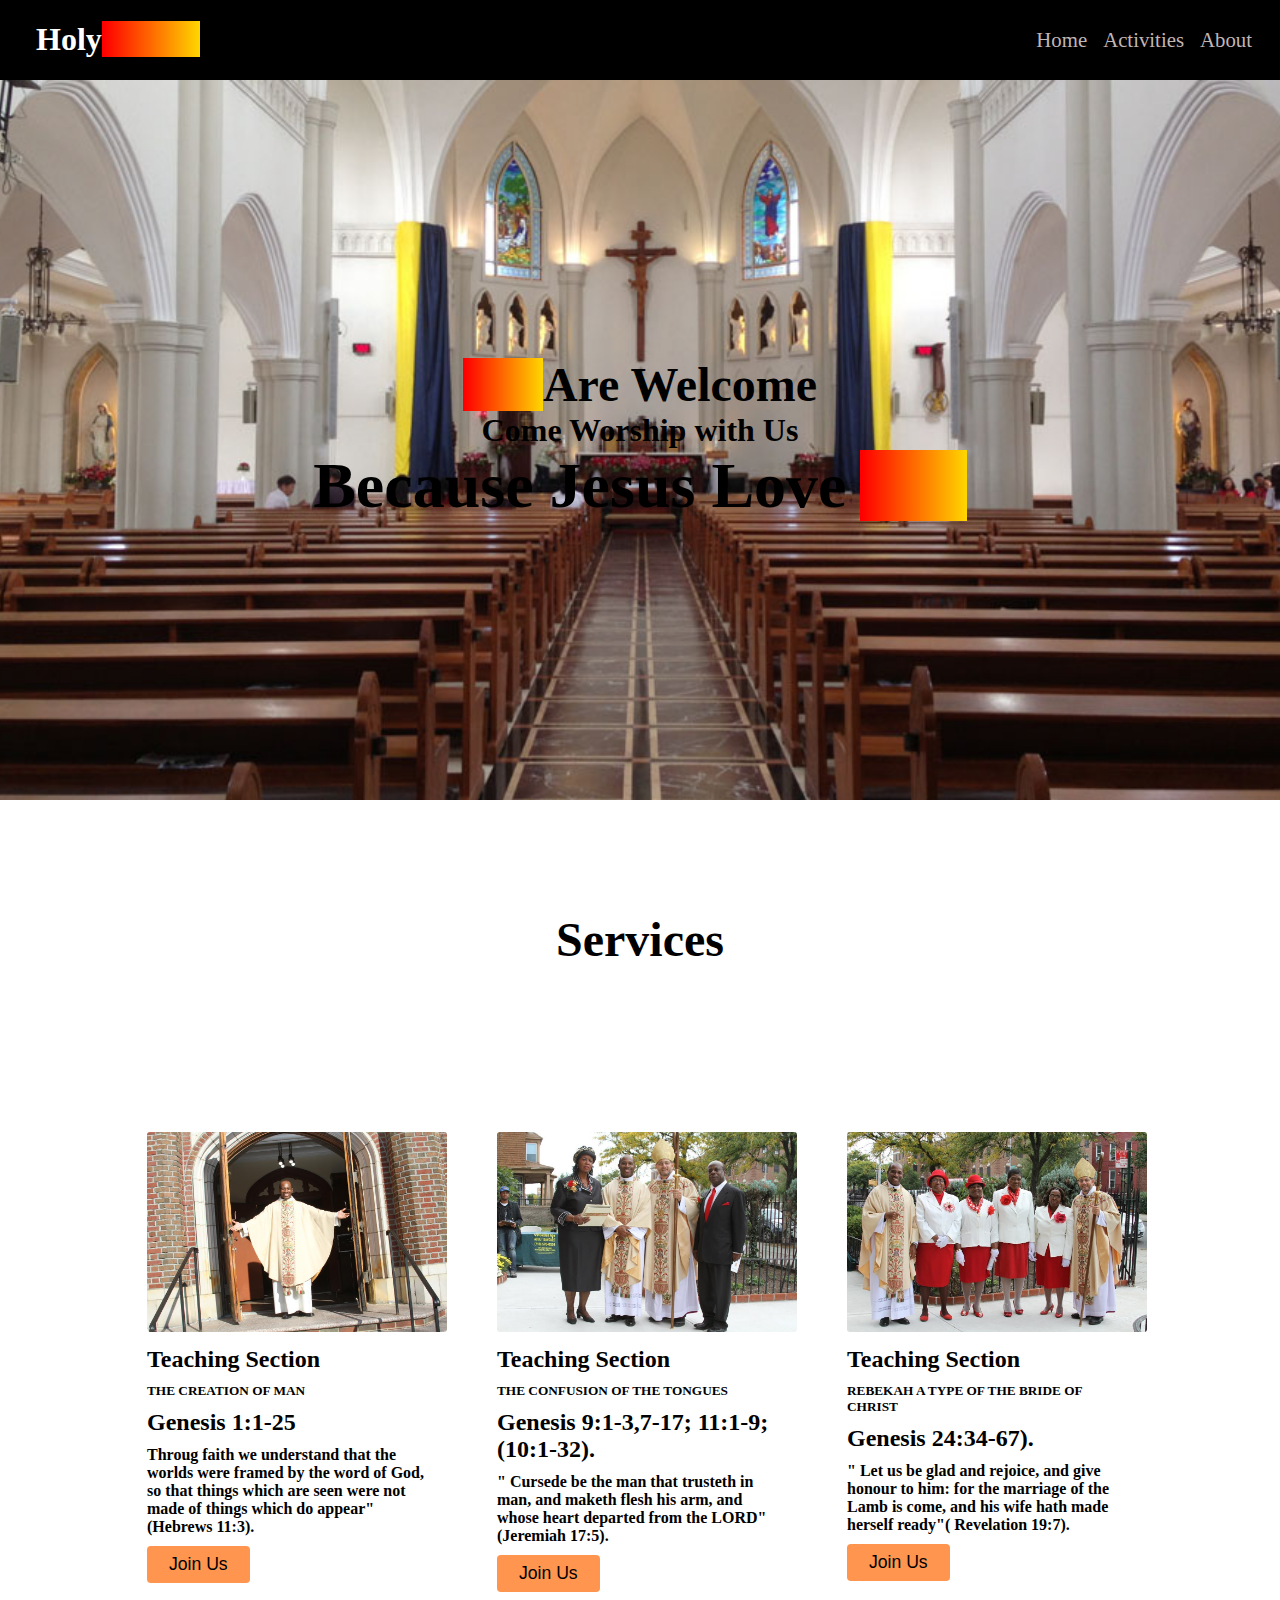
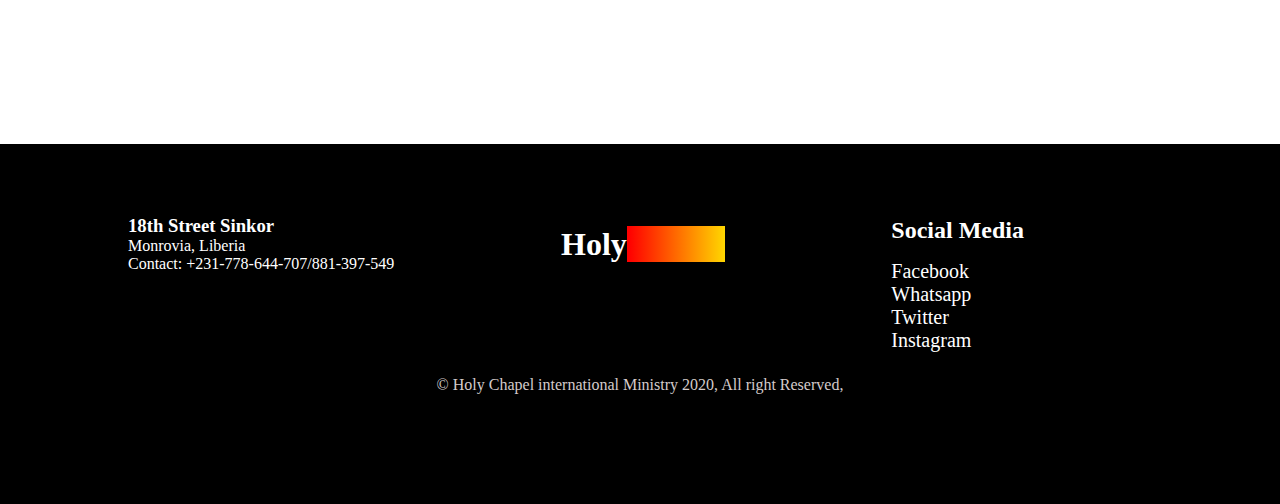
<file: index.html>
<!DOCTYPE html>
<html lang="en">
<head>
    <meta charset="UTF-8">
    <meta http-equiv="X-UA-Compatible" content="IE=edge">
    <meta name="viewport" content="width=device-width, initial-scale=1.0">
    <title>Holy Chapel</title>
    <link rel="stylesheet" href="style.css">

</head>
<body>

<!-- head markup -->

    <header>
      <div class="header__container">
        <div class="logo">Holy<span>Chapel</span></div>
        <ul class="nav">
            <li><a href="#">Home</a></li>
            <li><a href="activities.html">Activities</a></li>
            <li><a href="about.html">About</a></li>
        </ul>
      </div>
    </header>



    <section class="main">
        <div class="main__container">
            <h1><span class="you">You</span>Are Welcome</h1>
            <h2>Come Worship with Us</h2>
            <h3>Because Jesus Love <span class="you">You</span></h3>
        </div>
    </section>

    <!-- services section -->

    <div class="section">
        <h1 class="service__title">Services</h1>
        <div class="service__container">
        <div class="service__card-container">
            <div class="service__card">
                <img src="bishor1.jpg" alt="">
                <h3>Teaching Section</h3>
                <h5>THE CREATION OF MAN</h5>

                <h3> Genesis 1:1-25</h3>
                <h4>Throug faith we understand that the worlds were framed by the word of God, so that things which are seen were not made of
                    things which do appear" (Hebrews 11:3). </h4>
            

                <button class="join">Join Us</button>
            </div>
            <div class="service__card">
                <img src="hc2.jpg" alt="">
                <h3>Teaching Section</h3>
                <h5>THE CONFUSION OF THE TONGUES</h5>
                <h3> Genesis 9:1-3,7-17; 11:1-9;(10:1-32). </h3>
                <h4>" Cursede be the man that trusteth in man, and maketh flesh his arm, and whose heart departed from the LORD" (Jeremiah 17:5). </h4>
                
                <button class="join">Join Us</button>
            </div>
            <div class="service__card">
                <img src="hcm3.jpg" alt="">
                <h3>Teaching Section</h3>
                <h5>REBEKAH A TYPE OF THE BRIDE OF CHRIST</h5>
                <h3> Genesis 24:34-67). </h3>
                <h4>" Let us be glad and rejoice, and give honour to him: for the marriage of the Lamb is come, and his wife hath made herself ready"( Revelation 19:7). </h4>
                
                <button class="join">Join Us</button>
            </div>
        </div>
        </div>
    </div>
 <footer class="footer">
     <div class="footer__container">
         <div class="footer__card">
             <h3>18th Street Sinkor</h3>
             <p>Monrovia, Liberia</p>
             <p>Contact: +231-778-644-707/881-397-549</p>
         </div>

         <div> <div class="logo">Holy<span>Chapel</span></div></div>

         <div class="social__media">
             <h2>Social Media</h2>
             <a href="facebook.com">Facebook</a>
             <a href="https:web.Whatsapp">Whatsapp</a>
             <a href="#">Twitter</a>
             <a href="#">Instagram</a>
         </div>
     </div>

     <div class="copy__right">&copy Holy Chapel international Ministry 2020, All right Reserved,</div>
 </footer>

</body>
</html>
</file>
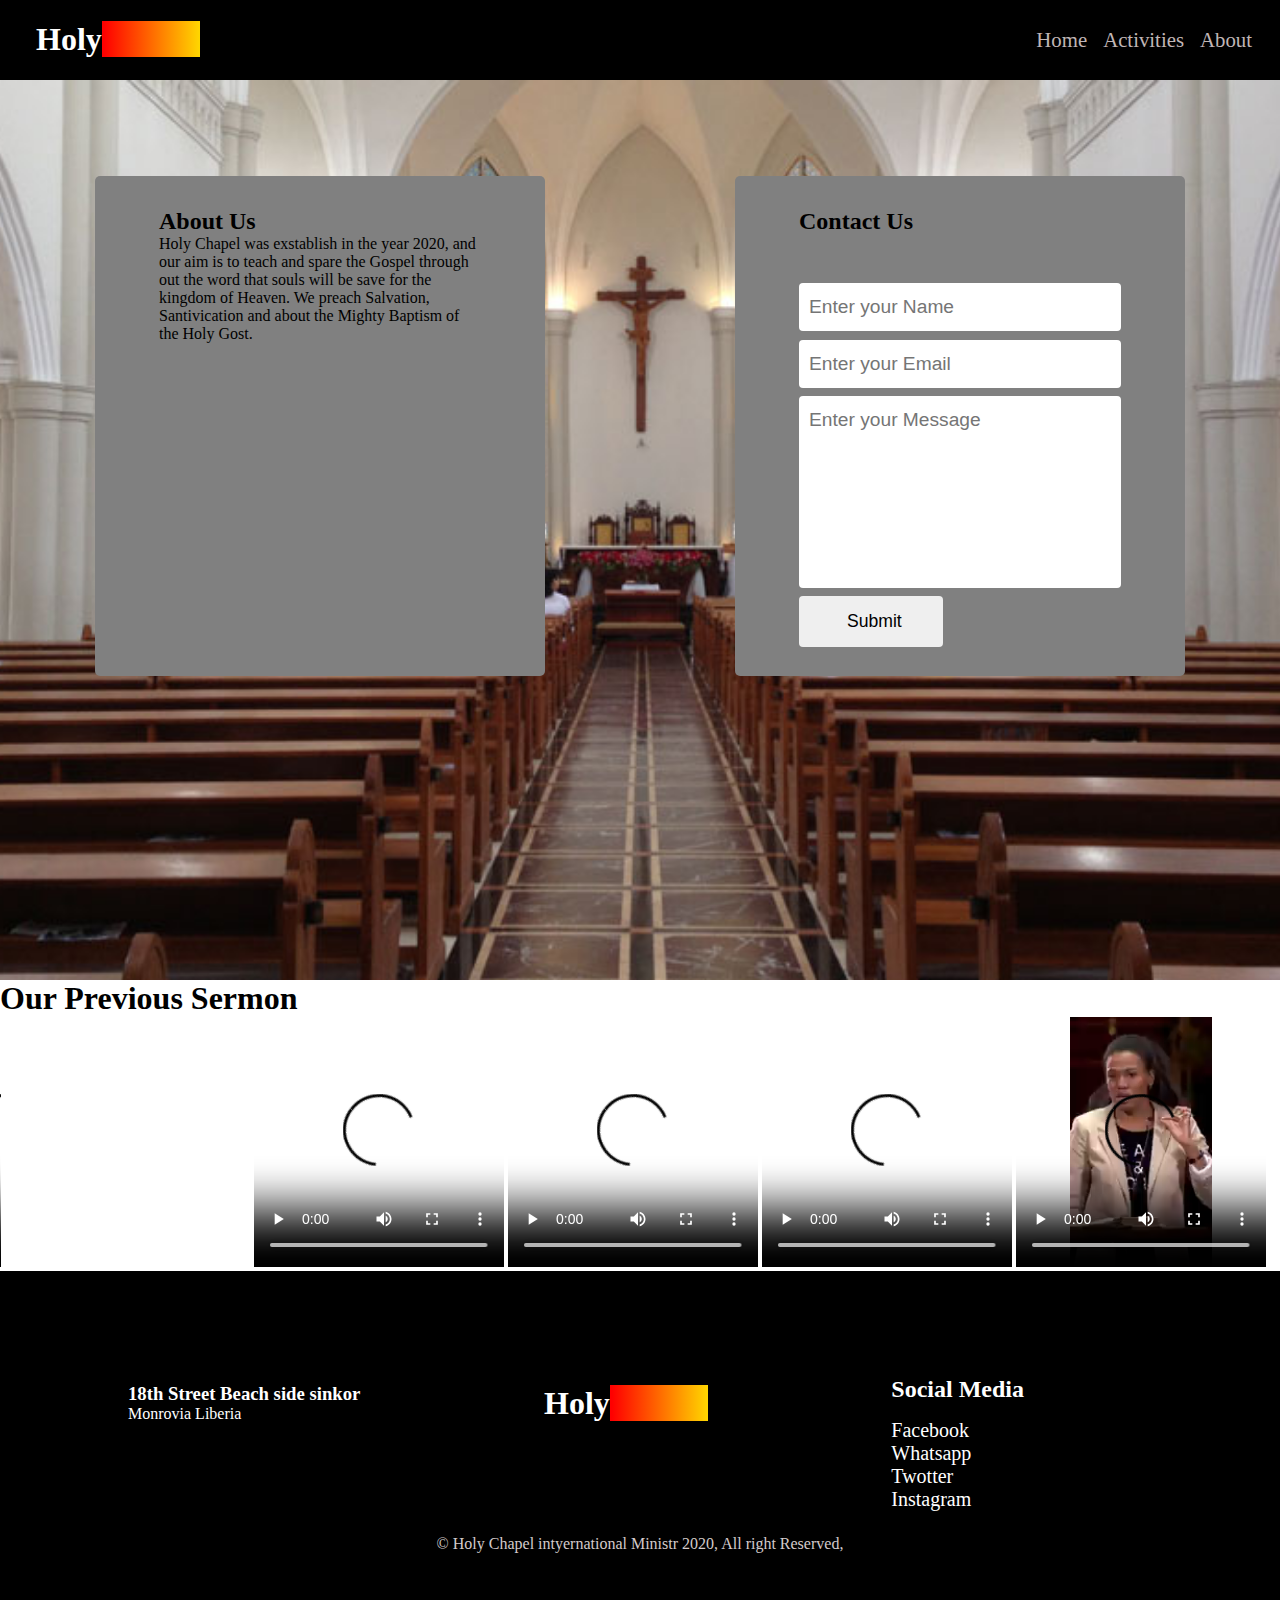
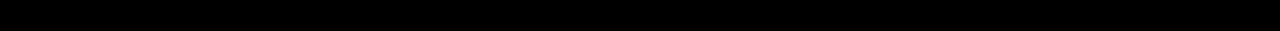
<file: about.html>
<!DOCTYPE html>
<html lang="en">
<head>
    <meta charset="UTF-8">
    <meta http-equiv="X-UA-Compatible" content="IE=edge">
    <meta name="viewport" content="width=device-width, initial-scale=1.0">
    <title>Holy Chapel</title>
    <style>
        *{
    margin: 0;
    padding: 0;
    box-sizing: border-box;
}

/* header styling */

header{
    background: black;
    display: flex;
    width: 100%;
    justify-content: center;
    height: 80px;
    position: sticky;
    z-index: 99;
}

.header__container{
    margin: 5px 20px;
    display: flex;
    justify-content: space-between;
    width: 100%;

}

.logo span{
    -webkit-text-fill-color: transparent;
    -moz-text-fill-color: transparent;
    background-color: gold;
    background-image: linear-gradient(to right, red 0%, red 2%, gold 100%);
}

.logo{
    color: #fff;
    font-size: 2rem;
    font-weight: bold;
    padding: 1rem;
}

.nav{
    display: flex;
    align-items: center;
}

.nav li{
    padding: 0 8px;
    margin: 0 auto;
    list-style: none;
}

.nav li a{
    text-decoration: none;
    color: rgb(192, 182, 182);
    font-size: 1.3rem;
}

/* main styling */

.main{
    display: grid;
    grid-template-columns: 1fr;
    justify-content: center;
    align-items: center;
    width: 100%;
    height: 80vh;
    background: rgb(201, 190, 190);
    background-image: url(header.jpg);
    background-size: cover;
    background-repeat: no-repeat;
    background-position: center;

}

.you{
    
    -webkit-text-fill-color: transparent;
    -moz-text-fill-color: transparent;
    background-color: gold;
    background-image: linear-gradient(to right, red 0%, red 2%, gold 100%);
}


.main__container{
    margin: 4rem auto;
    text-align: center;
}

.main__container h1{
    font-size: 3rem;
    font-weight: bold;
}

.main__container h2{
    font-size: 2rem;
}

.main__container h3{
    font-size: 4rem;
}

/* services styling */

.section{
    display: grid;
    width: 100%;
    height: 80vh;
    justify-content: center;
    text-align: center;
    margin: 7rem auto;
}

.service__title{
    font-size: 3rem;
}

.service__container{
    display: flex;
    justify-content: center;
    align-items: center;
    width: 100%;
}

.service__card-container{
    display: grid;
    grid-template-columns: 1fr 1fr 1fr;
}

.service__card{
    width: 350px;
    height: 450px;
    padding: 4px 2rem;
    text-align: start;
}

.service__card img{
    width: 300px;
    border-radius: 3px;
}

.service__card h3{
    font-size: 1.5rem;
    padding: 10px 0;
}

.service__card button{
    padding: 8px 22px;
    margin: 10px 0;
    font-size: 1.1rem;
    border: 3px;
    border: none;
    border-radius: 4px;
    cursor: pointer;
    background-color: rgba(255, 102, 0, 0.692);


}

/* footerStyling */

.footer{
    background: black;
    width: 100%;
    height: 40vh;
}

.footer__container{
    display: flex;
    align-items: center;
    width: 80%;
    height: 200px;
    margin: 2rem 4rem;
    justify-content: space-between;
    padding: 0 4rem;
}

.footer__card{
    color: #fff;
}

.social__media{
    display: flex;
    flex-direction: column;
    justify-content: center;
}

.social__media h2{
    color: #fff;
    margin-top: 5rem;
    margin-bottom: 1rem;;
}
.social__media a{
    text-decoration: none;
    font-size: 1.25rem;
    color: #fff;
}

.copy__right{
    color: rgb(212, 203, 203);
    width: 100%;
    margin: 2rem auto;
    text-align: center;
}


/* about page Styling */

.about{
    width: 100%;
    height: 100vh;
    display: grid;
    grid-template-columns: 1fr;
    background-image: url(header.jpg);
    background-size: cover;
    background-repeat: no-repeat;
    background-position: center;

}

.about__container{
    display: grid;
    grid-template-columns: 1fr 1fr;
    width: 100%;
    height: 100vh;
    justify-content: center;
}

.about__card{
    width: 450px;
    height: 500px;
    margin: 6rem auto;
    background-color: grey;
    border-radius: 5px;
    padding: 2rem 4rem;
}


form{
    margin-top: 3rem;
    display: flex;
    flex-direction: column;
}
 form :nth-child(1){
     padding: 18px 10px;
     border: none;
     border-radius: 4px;
     height: 3rem;
     font-size: 1.2rem;
     outline: none;
 }
 form :nth-child(2){
     padding: 18px 10px;
     border: none;
     border-radius: 4px;
     height: 3rem;
     font-size: 1.2rem;
     margin-top: .58rem;
     outline: none;
 }

 .about__message{
     margin-top: .5rem;
     height: 12rem;
     border: none;
     border-radius: 4px;
     display: flex;
     width: 100%;
     padding-bottom:9rem ;
     outline: none;
     font-size: 1.2rem;
     padding-left: 10px;
 }
 

 form button{
     margin-top: .5rem;
     width: 9rem;
     height: 3.2rem;
     text-align: center;
     padding: 0 3rem;
     border:none;
     border-radius: 4px;
     outline: none;
     font-size: 1.1rem;

 }

 /* activities styling */

 .activities__banner{
     
     background-size: cover;
     background-position: center;
     background-repeat: no-repeat;
     width: 100%;
     height: 100vh;
     background-color: rgba(0,0,0,0.9);
 }

 .activities__container{
     display: flex;
     flex-direction: column;
     justify-content: center;
     align-items: center;
     width: 80%;
     height: 100%;
     margin: 0 auto;

 }

 .activities__container h2{
     font-size: 4rem;
 }

 .activities__container h3{
     color: #fff;
     font-size: 2rem;
     padding: 1.1rem 0;
 }

 .activities__container p {
     font-size: 1.1rem;
     color: black;
     font-weight: bold;
     padding: 1rem 2rem;
     background-color: rgb(196, 184, 184);
     border-radius: 2rem;
 }

 .activities__container h1{
     font-size: 2.4rem;
     padding: .3rem 0;
 }

 .activities__container ul{
     display: flex;
     justify-content: center;
     align-items: center;
 }

 .activities__container ul li{
     padding: 1rem 2rem;
     list-style: none;
 }

 .activities__container ul li a{
     font-size: 2rem;
     text-decoration: none;
     background-color: rgba(255, 102, 0, 0.692);
     color:black;
     padding: 10px 14px;
     border: none;
     border-radius: 5px;
 }


 /* schelule styling */

 .schedule{
     width: 100%;
     height: 80vh;
     margin: 3rem auto;
 }

 .schedule__container{
     width: 100%;
     display: flex;
     margin: 0 auto;
     flex-direction: column;
     justify-content: center;
     text-align: center;
 }

 .schedule__container h2{
     font-size: 3rem;
     margin: 3rem auto;
 }

 .schedule__container h3{
     font-size: 2rem;
 }

 .schedule__card-container{
     display: flex;
     justify-content: space-between;

 }

 .schedule__card{
     width: 400px;
     padding: 3rem 2rem;
 }

 /* video styling */

    </style>

</head>
<body>

<!-- header -->

    <header>
      <div class="header__container">
        <div class="logo">Holy<span>Chapel</span></div>
        <ul class="nav">
            <li><a href="index.html">Home</a></li>
            <li><a href="activities.html">Activities</a></li>
            <li><a href="about.html">About</a></li>
        </ul>
      </div>
    </header>

    <!-- about main -->

    <div class="about">
        <div class="about__container">
            <div class="about__card">
                <h2>About Us</h2>
                <p>Holy Chapel was exstablish in the year 2020, and our aim is to teach and spare the Gospel through out the word that souls will be
                    save for the kingdom of Heaven. We preach Salvation, Santivication and about the Mighty Baptism of the Holy Gost.</p>
            </div>

            <div class="about__card">
                <h2>Contact Us</h2>

                <form action="#">
                    <input type="text" placeholder="Enter your Name">
                    <input type="text" placeholder="Enter your Email">
                    <input type="text" placeholder="Enter your Message" class="about__message">
                    <button class="submit">Submit</button>
                </form>
              
            </div>
        </div>

    <section class="video">
        <div class="video__container">
            <h1>Our Previous Sermon</h1>
            <div class="video__card-container">
                <video src="movies.mp4" width="250px" height="250px" controls></video>
                <video src="movies.mp4" width="250px" height="250px" controls></video>
                <video src="movies.mp4" width="250px" height="250px" controls></video>
                <video src="movies.mp4" width="250px" height="250px" controls></video>
                <video src="movies.mp4" width="250px" height="250px" controls></video>
            </div>

        </div>
    </section> 

 <!-- footer -->
 <footer class="footer">
     <div class="footer__container">
         <div class="footer__card">
             <h3>18th Street Beach side sinkor</h3>
             <p>Monrovia Liberia</p>
         </div>

         <div> <div class="logo">Holy<span>Chapel</span></div></div>

         <div class="social__media">
             <h2>Social Media</h2>
             <a href="#">Facebook</a>
             <a href="#">Whatsapp</a>
             <a href="#">Twotter</a>
             <a href="#">Instagram</a>
         </div>
     </div>

     <div class="copy__right">&copy Holy Chapel intyernational Ministr 2020, All right Reserved,</div>
 </footer>

</body>
</html>
</file>
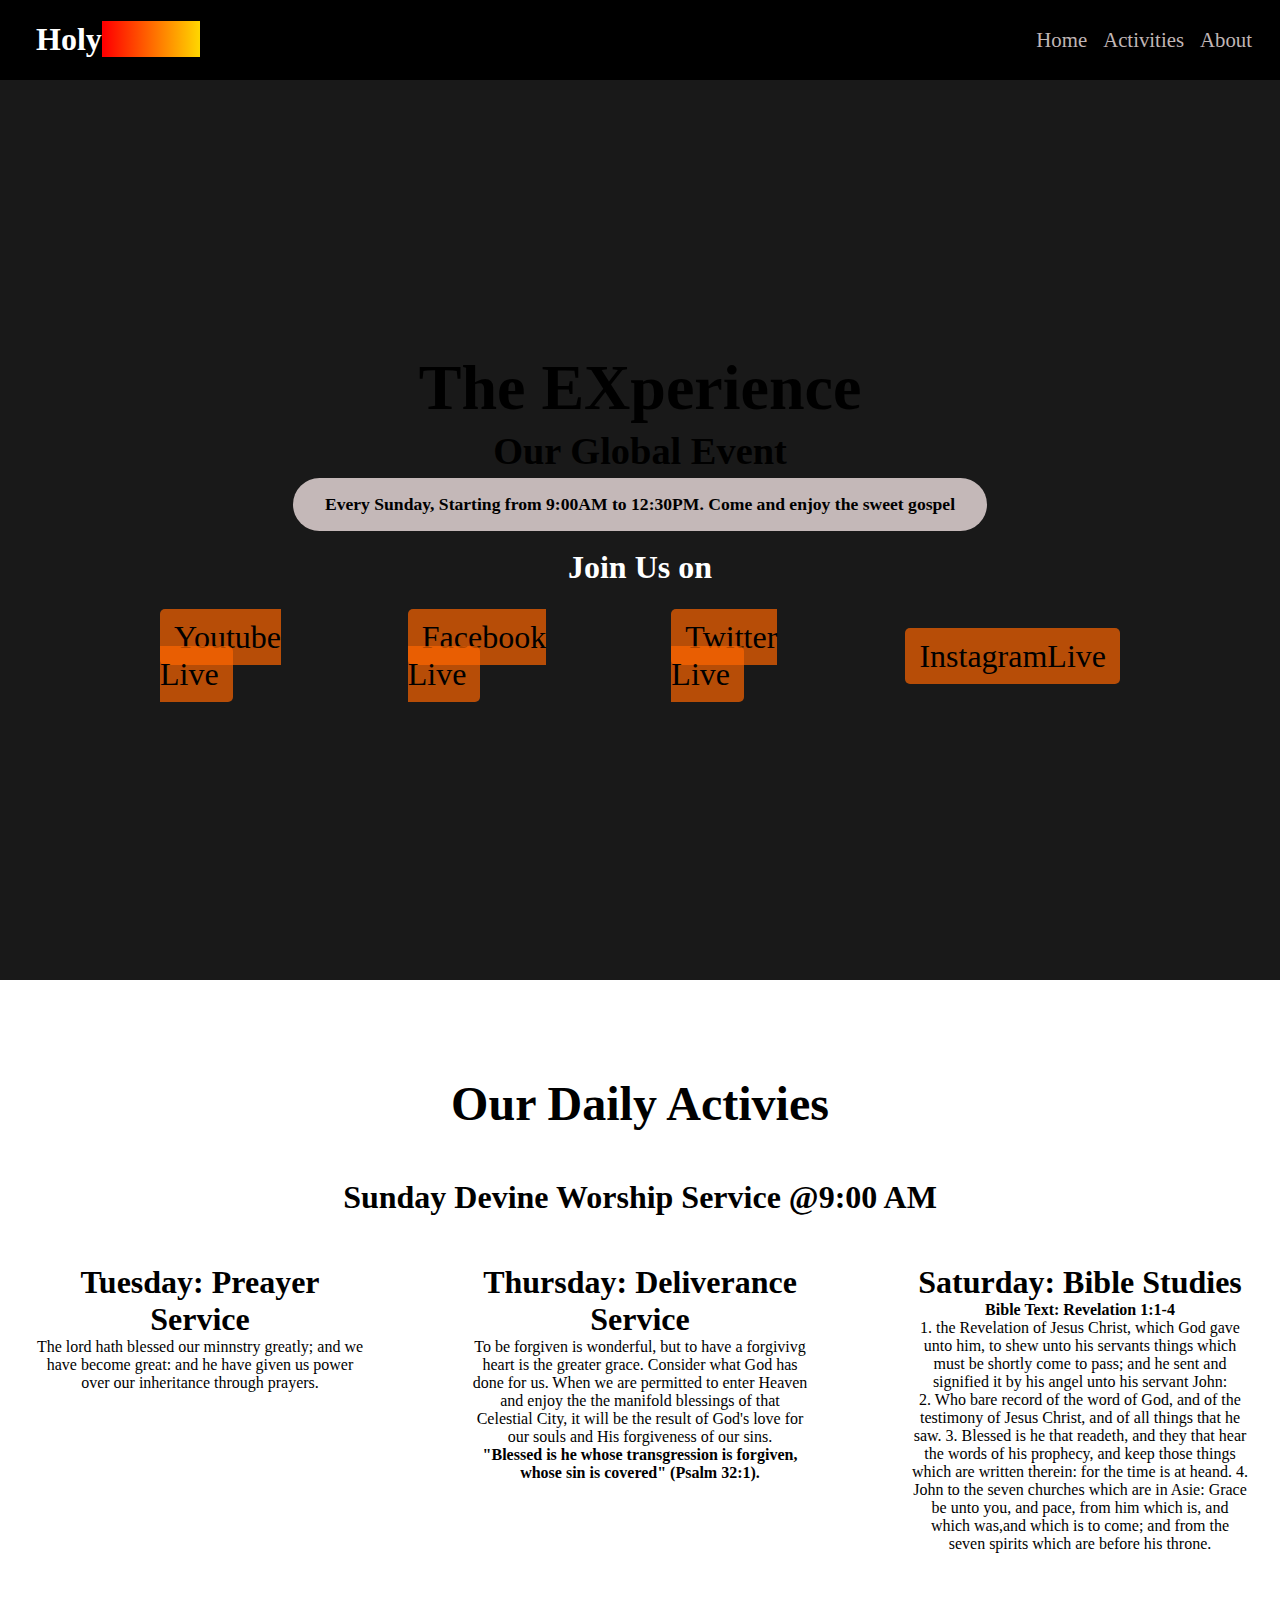
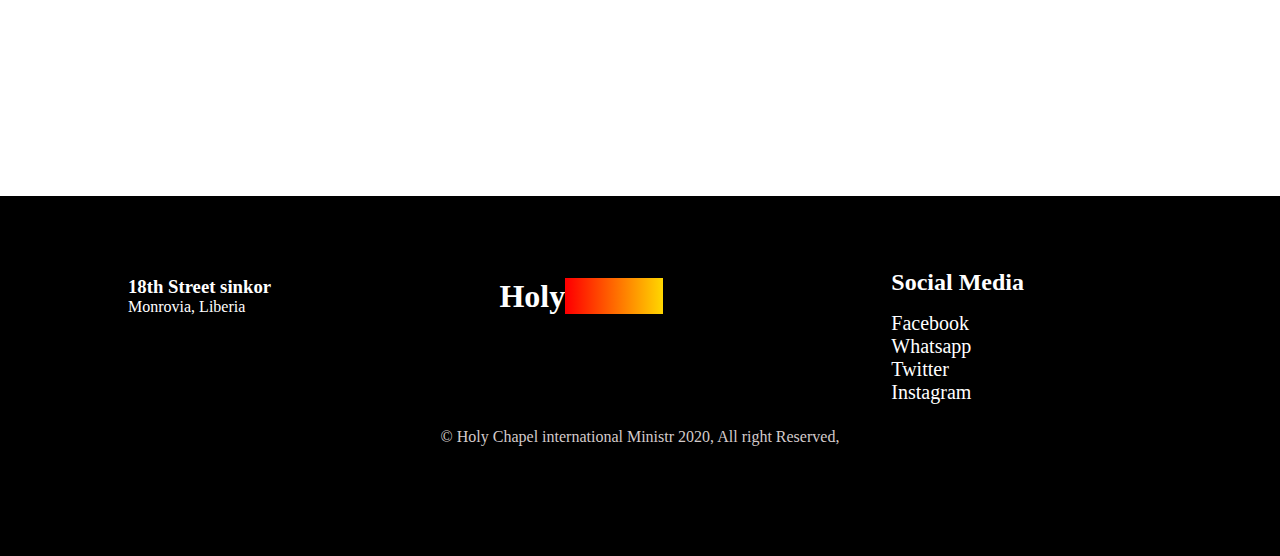
<file: activities.html>
<!DOCTYPE html>
<html lang="en">
<head>
    <meta charset="UTF-8">
    <meta http-equiv="X-UA-Compatible" content="IE=edge">
    <meta name="viewport" content="width=device-width, initial-scale=1.0">
    <title>Holy Chapel</title>
    <link rel="stylesheet" href="style.css">
   
</head>
<body>

<!-- header -->

    <header>
      <div class="header__container">
        <div class="logo">Holy<span>Chapel</span></div>  
        <ul class="nav">
            <li><a href="index.html">Home</a></li>
            <li><a href="activities.html">Activities</a></li>
            <li><a href="about.html">About</a></li>
        </ul>
      </div>
    </header>

    <!-- about main -->

    <div class="activities__banner">
        <div class="activities__container">
            <h2>The E<span>X</span>perience</h2>
            <h1>Our Global <span>Event</span></h1>
            <p>Every Sunday, Starting from 9:00AM to 12:30PM. Come and enjoy the sweet gospel</p>
            <h3>Join Us on</h3>

            <ul>
                <li><a href="#">Youtube <span>Live</span></a></li>
                <li><a href="#">Facebook <span>Live</span></a></li>
                <li><a href="#">Twitter <span>Live</span></a></li>
                <li><a href="#">Instagram<span>Live</span></a></li>
            </ul>
        </div>
    </div>

    <section class="schedule">
        <section class="schedule__container">
            <h2>Our Daily Activies</h2>
            <h3>Sunday Devine Worship Service @9:00 AM</h3>
          <div class="schedule__card-container">
            <div class="schedule__card">
                <h3>Tuesday: Preayer Service</h3>
                <p>The lord hath blessed our minnstry greatly; and we have become  great: and he have given us power over our inheritance through prayers.</p>
            </div>
            <div class="schedule__card">
                <h3>Thursday: Deliverance Service</h3>
                <p>To be forgiven is wonderful, but to have a forgivivg heart is the greater grace. Consider what God has done for us. When we are permitted
                    to enter Heaven and enjoy the the manifold blessings of that Celestial City, it will be the result of God's love  for our souls and His 
                    forgiveness of our sins.
                    <h4>"Blessed is he whose transgression is forgiven, whose sin is covered" (Psalm 32:1).</h4>
                </p>
            </div>
            <div class="schedule__card">
                <h3> Saturday: Bible Studies</h3>
                <h4>Bible Text: Revelation 1:1-4</h4>
                    <p>1. the Revelation of Jesus Christ, which God gave unto him, to shew unto his servants things which must be shortly come to pass; and he sent
                        and signified it by his angel unto his servant John:  </p>

                        <p2>2. Who bare record of the word of God, and of the testimony of Jesus Christ, and of all things that he saw. </p2>
                        <p3>3. Blessed is he that readeth, and they that hear the words of his prophecy, and keep those things which are written therein:
                            for the time is at heand.</p3>
                            <p4>4. John to the seven churches which are in Asie: Grace be unto you, and pace, from him which is, and which was,and 
                                which is to come; and from the seven spirits which are before his throne. </p4>                  
            </div> 
          </div>
        </section>
    </section>

 <!-- footer -->
 <footer class="footer">
     <div class="footer__container">
         <div class="footer__card">
             <h3>18th Street sinkor</h3>
             <p>Monrovia, Liberia</p>
         </div>

         <div> <div class="logo">Holy<span>Chapel</span></div></div>

         <div class="social__media">
             <h2>Social Media</h2>
             <a href="#">Facebook</a>
             <a href="#">Whatsapp</a>
             <a href="#">Twitter</a>
             <a href="#">Instagram</a>
         </div>
     </div>

     <div class="copy__right">&copy Holy Chapel international Ministr 2020, All right Reserved,</div>
 </footer>

</body>
</html>
</file>
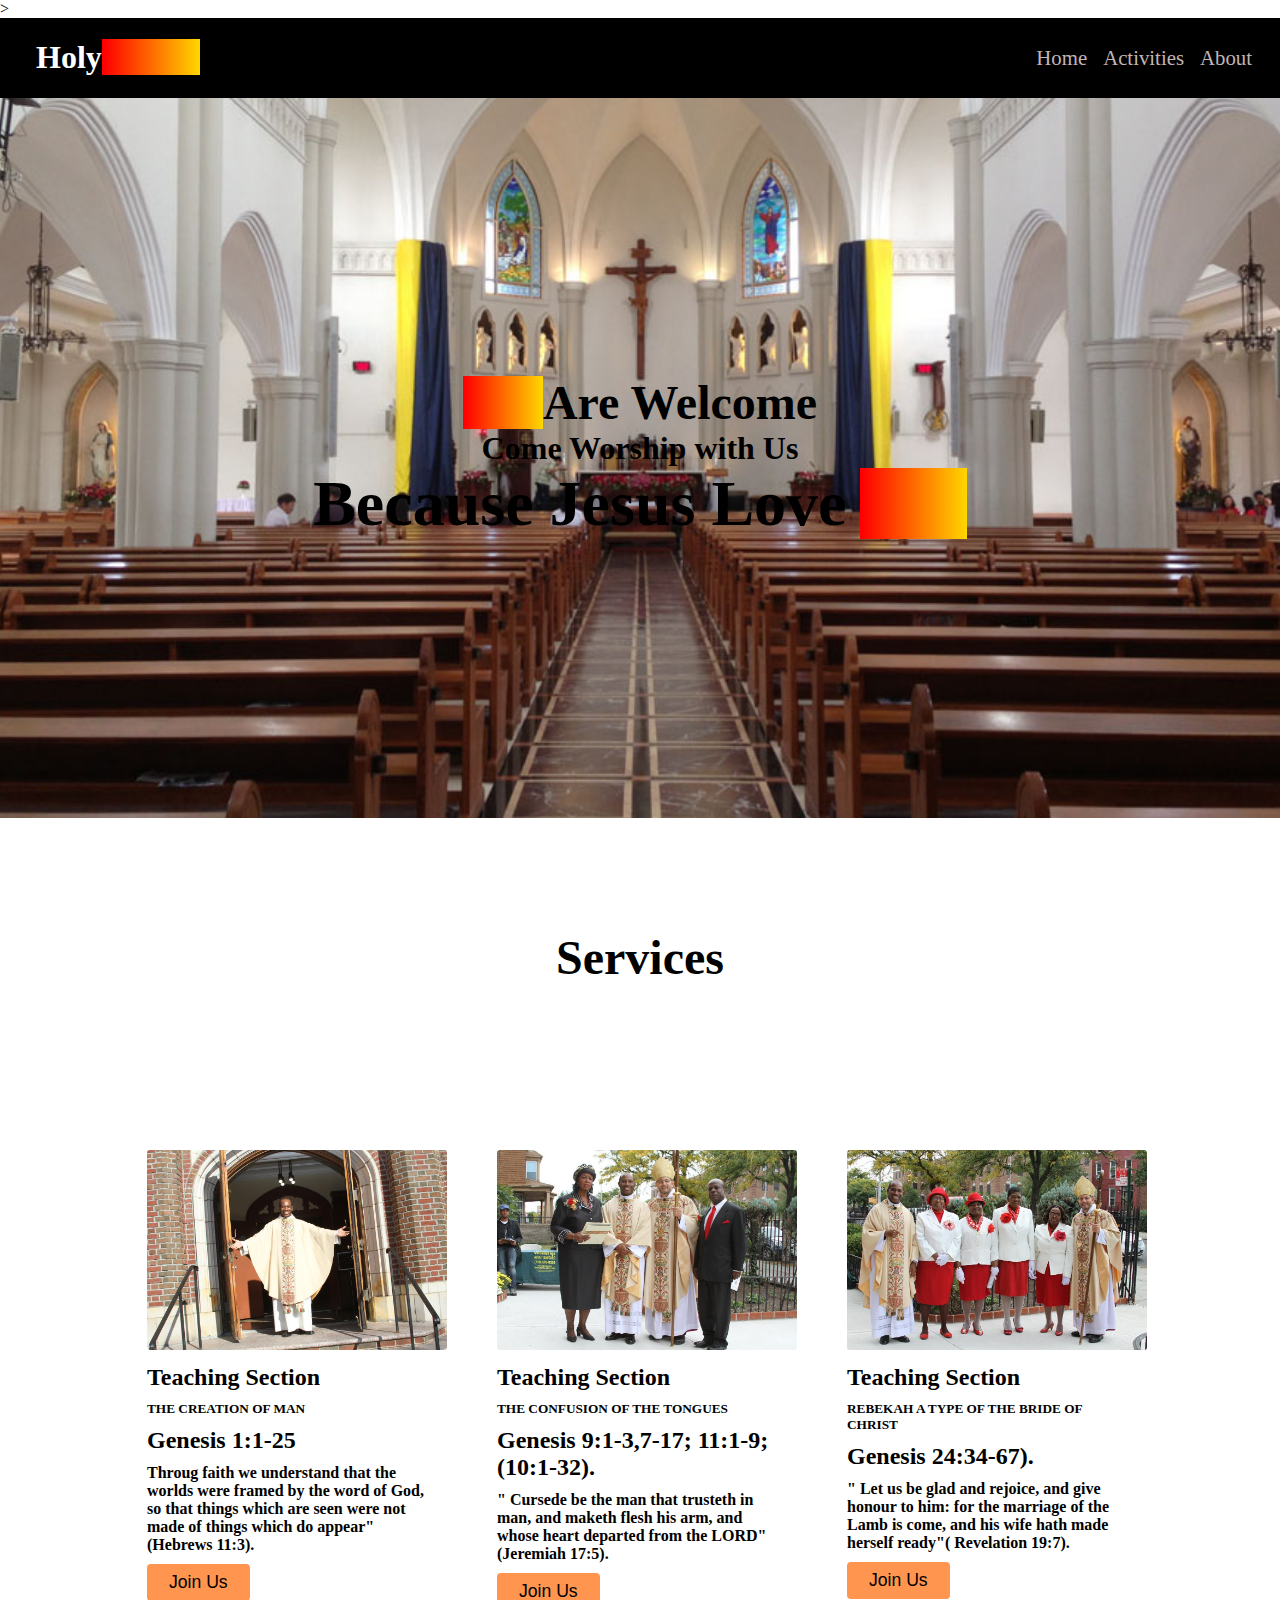
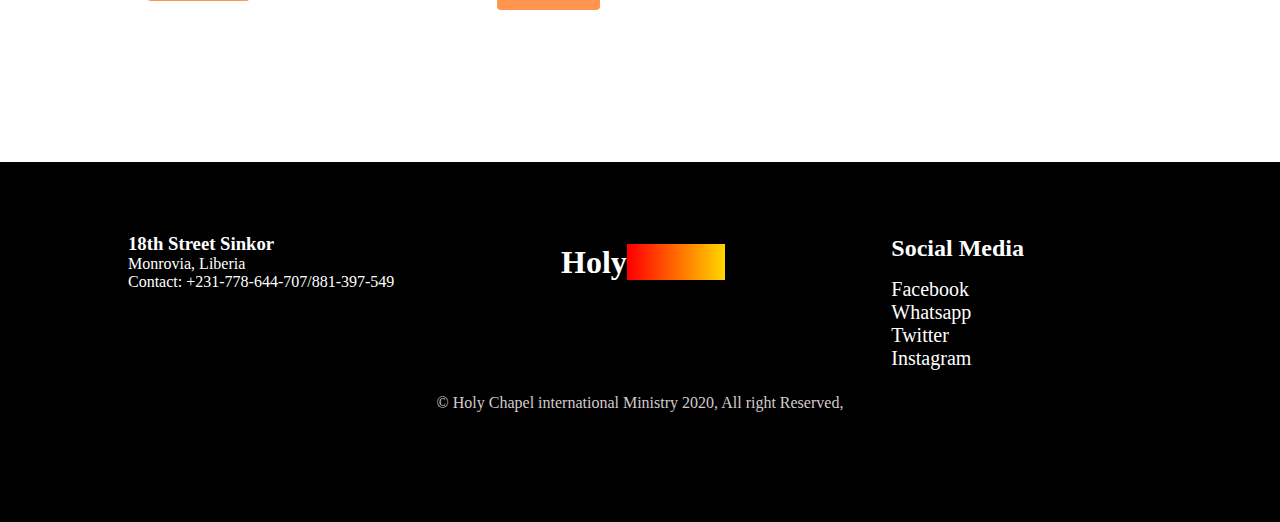
<file: Art277.html>
<!DOCTYPE html>
<html lang="en">
<head>
    <meta charset="UTF-8">
    <meta http-equiv="X-UA-Compatible" content="IE=edge">
    <meta name="viewport" content="width=device-width, initial-scale=1.0">
    <title>Holy Chapel</title>
    <style>
        *{
    margin: 0;
    padding: 0;
    box-sizing: border-box;
}

/* header styling */

header{
    background: black;
    display: flex;
    width: 100%;
    justify-content: center;
    height: 80px;
    position: sticky;
    z-index: 99;
}

.header__container{
    margin: 5px 20px;
    display: flex;
    justify-content: space-between;
    width: 100%;

}

.logo span{
    -webkit-text-fill-color: transparent;
    -moz-text-fill-color: transparent;
    background-color: gold;
    background-image: linear-gradient(to right, red 0%, red 2%, gold 100%);
}

.logo{
    color: #fff;
    font-size: 2rem;
    font-weight: bold;
    padding: 1rem;
}

.nav{
    display: flex;
    align-items: center;
}

.nav li{
    padding: 0 8px;
    margin: 0 auto;
    list-style: none;
}

.nav li a{
    text-decoration: none;
    color: rgb(192, 182, 182);
    font-size: 1.3rem;
}

/* main styling */

.main{
    display: grid;
    grid-template-columns: 1fr;
    justify-content: center;
    align-items: center;
    width: 100%;
    height: 80vh;
    background: rgb(201, 190, 190);
    background-image: url(header.jpg);
    background-size: cover;
    background-repeat: no-repeat;
    background-position: center;

}

.you{
    
    -webkit-text-fill-color: transparent;
    -moz-text-fill-color: transparent;
    background-color: gold;
    background-image: linear-gradient(to right, red 0%, red 2%, gold 100%);
}


.main__container{
    margin: 4rem auto;
    text-align: center;
}

.main__container h1{
    font-size: 3rem;
    font-weight: bold;
}

.main__container h2{
    font-size: 2rem;
}

.main__container h3{
    font-size: 4rem;
}

/* services styling */

.section{
    display: grid;
    width: 100%;
    height: 80vh;
    justify-content: center;
    text-align: center;
    margin: 7rem auto;
}

.service__title{
    font-size: 3rem;
}

.service__container{
    display: flex;
    justify-content: center;
    align-items: center;
    width: 100%;
}

.service__card-container{
    display: grid;
    grid-template-columns: 1fr 1fr 1fr;
}

.service__card{
    width: 350px;
    height: 450px;
    padding: 4px 2rem;
    text-align: start;
}

.service__card img{
    width: 300px;
    border-radius: 3px;
}

.service__card h3{
    font-size: 1.5rem;
    padding: 10px 0;
}

.service__card button{
    padding: 8px 22px;
    margin: 10px 0;
    font-size: 1.1rem;
    border: 3px;
    border: none;
    border-radius: 4px;
    cursor: pointer;
    background-color: rgba(255, 102, 0, 0.692);


}

/* footerStyling */

.footer{
    background: black;
    width: 100%;
    height: 40vh;
}

.footer__container{
    display: flex;
    align-items: center;
    width: 80%;
    height: 200px;
    margin: 2rem 4rem;
    justify-content: space-between;
    padding: 0 4rem;
}

.footer__card{
    color: #fff;
}

.social__media{
    display: flex;
    flex-direction: column;
    justify-content: center;
}

.social__media h2{
    color: #fff;
    margin-top: 5rem;
    margin-bottom: 1rem;;
}
.social__media a{
    text-decoration: none;
    font-size: 1.25rem;
    color: #fff;
}

.copy__right{
    color: rgb(212, 203, 203);
    width: 100%;
    margin: 2rem auto;
    text-align: center;
}


/* about page Styling */

.about{
    width: 100%;
    height: 100vh;
    display: grid;
    grid-template-columns: 1fr;
    background-image: url(header.jpg);
    background-size: cover;
    background-repeat: no-repeat;
    background-position: center;

}

.about__container{
    display: grid;
    grid-template-columns: 1fr 1fr;
    width: 100%;
    height: 100vh;
    justify-content: center;
}

.about__card{
    width: 450px;
    height: 500px;
    margin: 6rem auto;
    background-color: grey;
    border-radius: 5px;
    padding: 2rem 4rem;
}


form{
    margin-top: 3rem;
    display: flex;
    flex-direction: column;
}
 form :nth-child(1){
     padding: 18px 10px;
     border: none;
     border-radius: 4px;
     height: 3rem;
     font-size: 1.2rem;
     outline: none;
 }
 form :nth-child(2){
     padding: 18px 10px;
     border: none;
     border-radius: 4px;
     height: 3rem;
     font-size: 1.2rem;
     margin-top: .58rem;
     outline: none;
 }

 .about__message{
     margin-top: .5rem;
     height: 12rem;
     border: none;
     border-radius: 4px;
     display: flex;
     width: 100%;
     padding-bottom:9rem ;
     outline: none;
     font-size: 1.2rem;
     padding-left: 10px;
 }
 

 form button{
     margin-top: .5rem;
     width: 9rem;
     height: 3.2rem;
     text-align: center;
     padding: 0 3rem;
     border:none;
     border-radius: 4px;
     outline: none;
     font-size: 1.1rem;

 }

 /* activities styling */

 .activities__banner{
     
     background-size: cover;
     background-position: center;
     background-repeat: no-repeat;
     width: 100%;
     height: 100vh;
     background-color: rgba(0,0,0,0.9);
 }

 .activities__container{
     display: flex;
     flex-direction: column;
     justify-content: center;
     align-items: center;
     width: 80%;
     height: 100%;
     margin: 0 auto;

 }

 .activities__container h2{
     font-size: 4rem;
 }

 .activities__container h3{
     color: #fff;
     font-size: 2rem;
     padding: 1.1rem 0;
 }

 .activities__container p {
     font-size: 1.1rem;
     color: black;
     font-weight: bold;
     padding: 1rem 2rem;
     background-color: rgb(196, 184, 184);
     border-radius: 2rem;
 }

 .activities__container h1{
     font-size: 2.4rem;
     padding: .3rem 0;
 }

 .activities__container ul{
     display: flex;
     justify-content: center;
     align-items: center;
 }

 .activities__container ul li{
     padding: 1rem 2rem;
     list-style: none;
 }

 .activities__container ul li a{
     font-size: 2rem;
     text-decoration: none;
     background-color: rgba(255, 102, 0, 0.692);
     color:black;
     padding: 10px 14px;
     border: none;
     border-radius: 5px;
 }


 /* schelule styling */

 .schedule{
     width: 100%;
     height: 80vh;
     margin: 3rem auto;
 }

 .schedule__container{
     width: 100%;
     display: flex;
     margin: 0 auto;
     flex-direction: column;
     justify-content: center;
     text-align: center;
 }

 .schedule__container h2{
     font-size: 3rem;
     margin: 3rem auto;
 }

 .schedule__container h3{
     font-size: 2rem;
 }

 .schedule__card-container{
     display: flex;
     justify-content: space-between;

 }

 .schedule__card{
     width: 400px;
     padding: 3rem 2rem;
 }

 /* video styling */

    </style>>

</head>
<body>

<!-- head markup -->

    <header>
      <div class="header__container">
        <div class="logo">Holy<span>Chapel</span></div>
        <ul class="nav">
            <li><a href="#">Home</a></li>
            <li><a href="activities.html">Activities</a></li>
            <li><a href="about.html">About</a></li>
        </ul>
      </div>
    </header>



    <section class="main">
        <div class="main__container">
            <h1><span class="you">You</span>Are Welcome</h1>
            <h2>Come Worship with Us</h2>
            <h3>Because Jesus Love <span class="you">You</span></h3>
        </div>
    </section>

    <!-- services section -->

    <div class="section">
        <h1 class="service__title">Services</h1>
        <div class="service__container">
        <div class="service__card-container">
            <div class="service__card">
                <img src="bishor1.jpg" alt="">
                <h3>Teaching Section</h3>
                <h5>THE CREATION OF MAN</h5>

                <h3> Genesis 1:1-25</h3>
                <h4>Throug faith we understand that the worlds were framed by the word of God, so that things which are seen were not made of
                    things which do appear" (Hebrews 11:3). </h4>
            

                <button class="join">Join Us</button>
            </div>
            <div class="service__card">
                <img src="hc2.jpg" alt="">
                <h3>Teaching Section</h3>
                <h5>THE CONFUSION OF THE TONGUES</h5>
                <h3> Genesis 9:1-3,7-17; 11:1-9;(10:1-32). </h3>
                <h4>" Cursede be the man that trusteth in man, and maketh flesh his arm, and whose heart departed from the LORD" (Jeremiah 17:5). </h4>
                
                <button class="join">Join Us</button>
            </div>
            <div class="service__card">
                <img src="hcm3.jpg" alt="">
                <h3>Teaching Section</h3>
                <h5>REBEKAH A TYPE OF THE BRIDE OF CHRIST</h5>
                <h3> Genesis 24:34-67). </h3>
                <h4>" Let us be glad and rejoice, and give honour to him: for the marriage of the Lamb is come, and his wife hath made herself ready"( Revelation 19:7). </h4>
                
                <button class="join">Join Us</button>
            </div>
        </div>
        </div>
    </div>
 <footer class="footer">
     <div class="footer__container">
         <div class="footer__card">
             <h3>18th Street Sinkor</h3>
             <p>Monrovia, Liberia</p>
             <p>Contact: +231-778-644-707/881-397-549</p>
         </div>

         <div> <div class="logo">Holy<span>Chapel</span></div></div>

         <div class="social__media">
             <h2>Social Media</h2>
             <a href="facebook.com">Facebook</a>
             <a href="https:web.Whatsapp">Whatsapp</a>
             <a href="#">Twitter</a>
             <a href="#">Instagram</a>
         </div>
     </div>

     <div class="copy__right">&copy Holy Chapel international Ministry 2020, All right Reserved,</div>
 </footer>

</body>
</html>
</file>
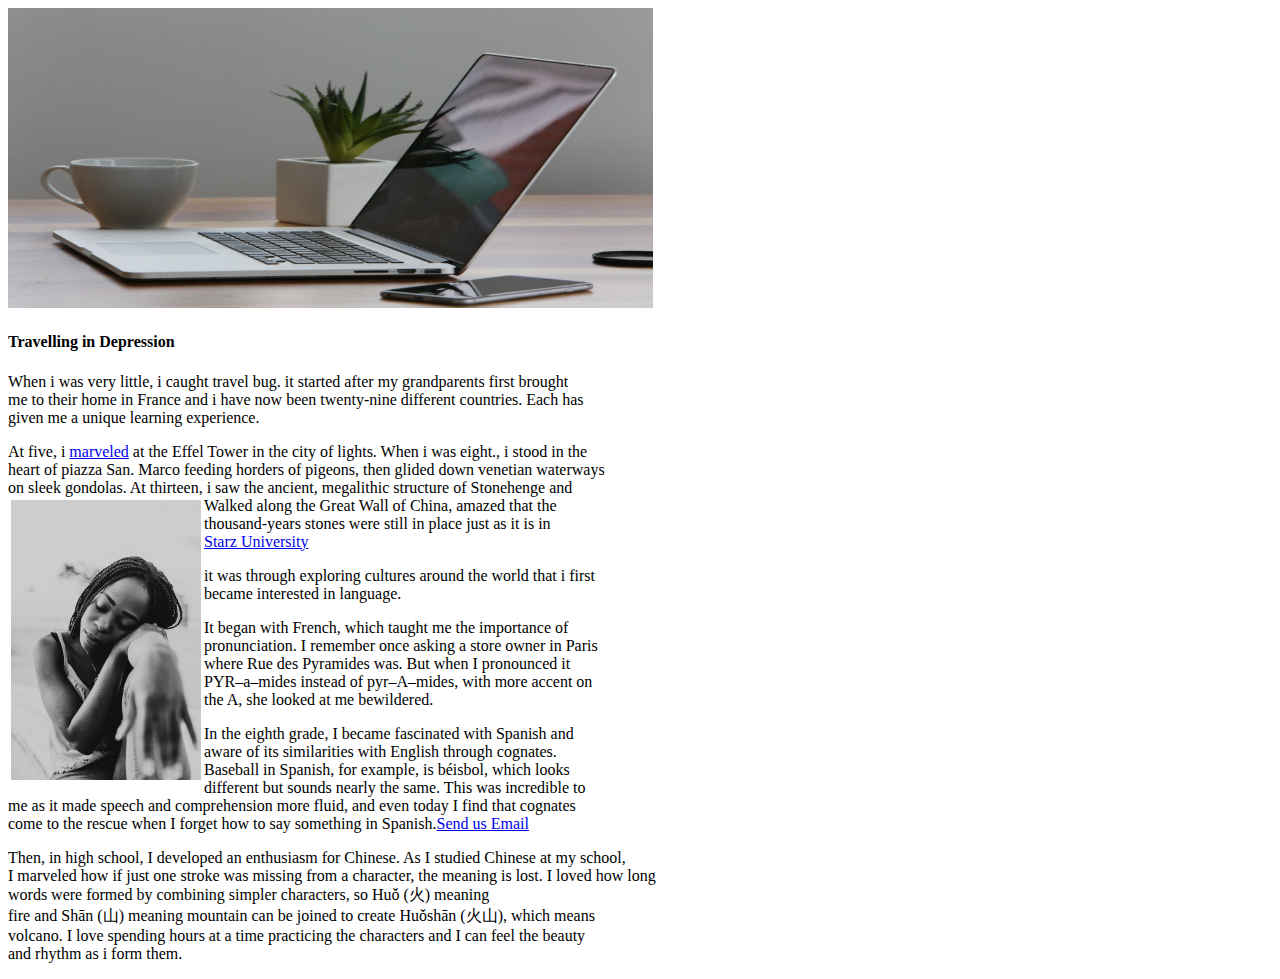
<file: Assignment.html.html>
<!DOCTYPE html>
<html lang="en">
<head>
    <meta charset="UTF-8">
    <meta http-equiv="X-UA-Compatible" content="IE=edge">
    <meta name="viewport" content="width=device-width, initial-scale=1.0">
    <title>Art-277 Assignment</title>
</head>
<body>
    <!---this is my Art-277 Assignment--->
    <img src="eman.jpg.png" width="645" height="300" />
    <h4><b>Travelling in Depression</b></h4>
    <p >When i was very little, i caught travel bug. it started after my grandparents first brought <br /> me to their home in France and 
    i have now been twenty-nine different countries. Each has<br /> given me a unique learning experience. </p>
    <p text-align="justify">At five, i <a href="http://www.starzit.com/">marveled<a/> at the Effel Tower in the city of lights. When i was eight., i stood in the <br /> heart of piazza San. Marco feeding horders of pigeons, then glided down venetian waterways<br /> on sleek gondolas. 
    At thirteen, i saw the ancient, megalithic structure of Stonehenge and<br /> <a href="#ch2"><img src="girl.jpg.png"style="width: 190px; height: 280px; padding: 3px; float: left;" ></a>  Walked along the Great Wall
    of China, amazed that the<br /> thousand-years stones were still in place just as it is in <br /> 
    <a href="http://www.starzit.com/">Starz University</a></p>
    <!--Emmanuel S Vaye Jr.-->
    <div style=" justify-content: center; text-align: justify;">
    <p>it was through exploring cultures around the world that i first<br /> became interested in language.</p>
    <p id="#ch2">It began with French, which taught me the importance of<br />
        pronunciation. I remember once asking a store owner in Paris<br />
        where Rue des Pyramides was. But when I pronounced it<br />
        PYR–a–mides instead of pyr–A–mides, with more accent on<br />
        the A, she looked at me bewildered.</p></div>
		<p> In the eighth grade, I became fascinated with Spanish and<br />
aware of its similarities with English through cognates.<br />
Baseball in Spanish, for example, is béisbol, which looks <br />
different but sounds nearly the same. This was incredible to <br />
me as it made speech and comprehension more fluid, and even today I find that cognates <br />
come to the rescue when I forget how to say something in Spanish.<a href="mailto:emmanuelsvayejr@gmail.com">Send us Email<a/></p>
<p> Then, in high school, I developed an enthusiasm for Chinese. As I studied Chinese at my
school,<br /> I marveled how if just one stroke was missing from a character, the meaning is lost. I

loved how long <br /> words were formed by combining simpler characters, so Huǒ (火) meaning<br />
fire and Shān (山) meaning mountain can be joined to create Huǒshān (火山), which means<br />
volcano. I love spending hours at a time practicing the characters and I can feel the beauty<br /> and rhythm as i form them.</p>
</div>
</body>
</html>
</file>
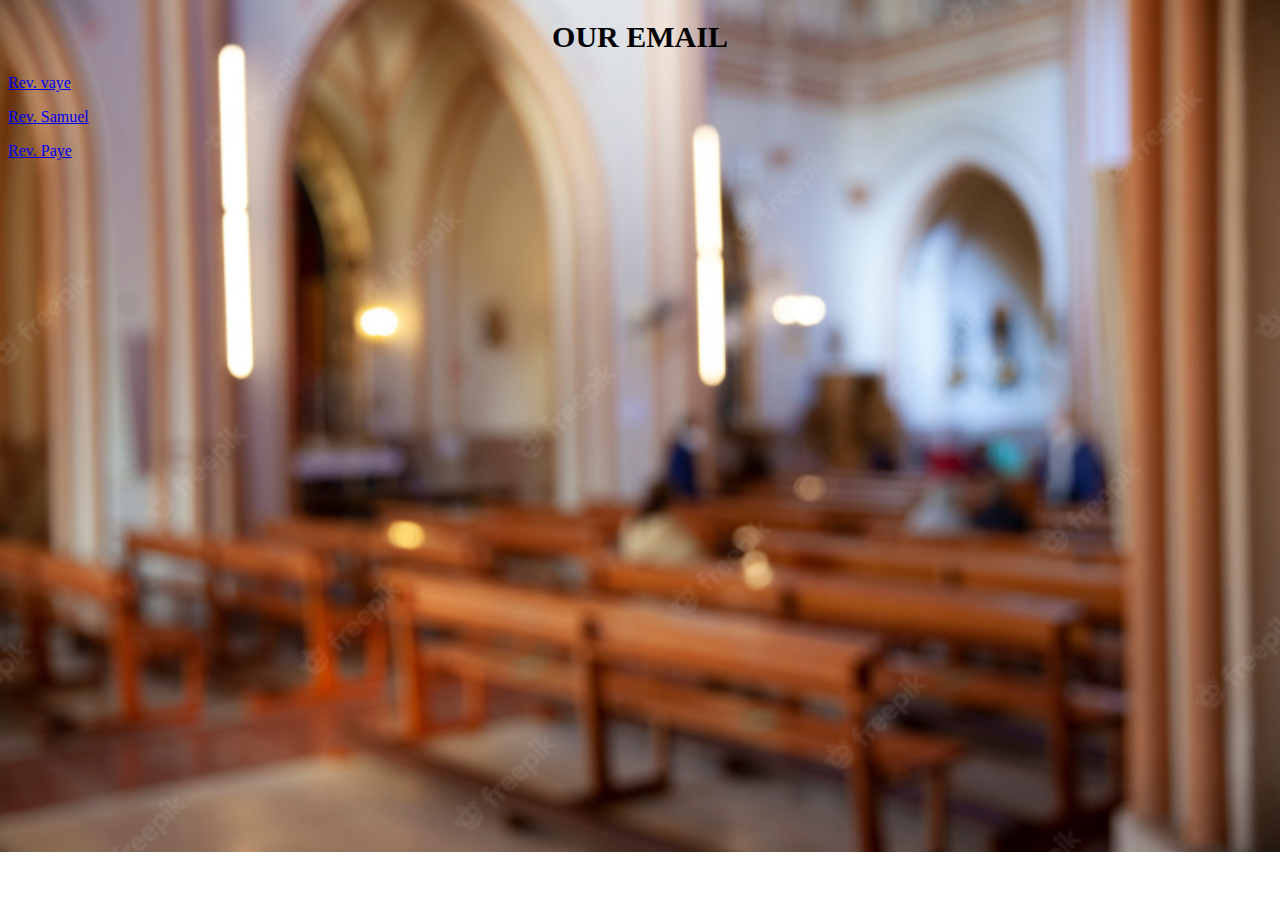
<file: contact.html>
<!DOCTYPE html>
<html lang="en">
<head>
    <meta charset="UTF-8">
    <meta http-equiv="X-UA-Compatible" content="IE=edge">
    <meta name="viewport" content="width=device-width, initial-scale=1.0">
    <title>Contact</title>
    <link rel="stylesheet" href="contact.css">

</head>
<body>
    <h1 style="color: black; text-align: center; font-size: 30px;">OUR EMAIL</h1>
    <p><a href="mailto:emmanuelsvayejr@gmail.com">Rev. vaye</a></p>
    <p><a href="mailto:emmanuelsvayejr@gmail.com">Rev. Samuel</a></p>
    <p><a href="mailto:emmanuelsvayejr@gmail.com">Rev. Paye</a></p>
</body>
</html>
</file>
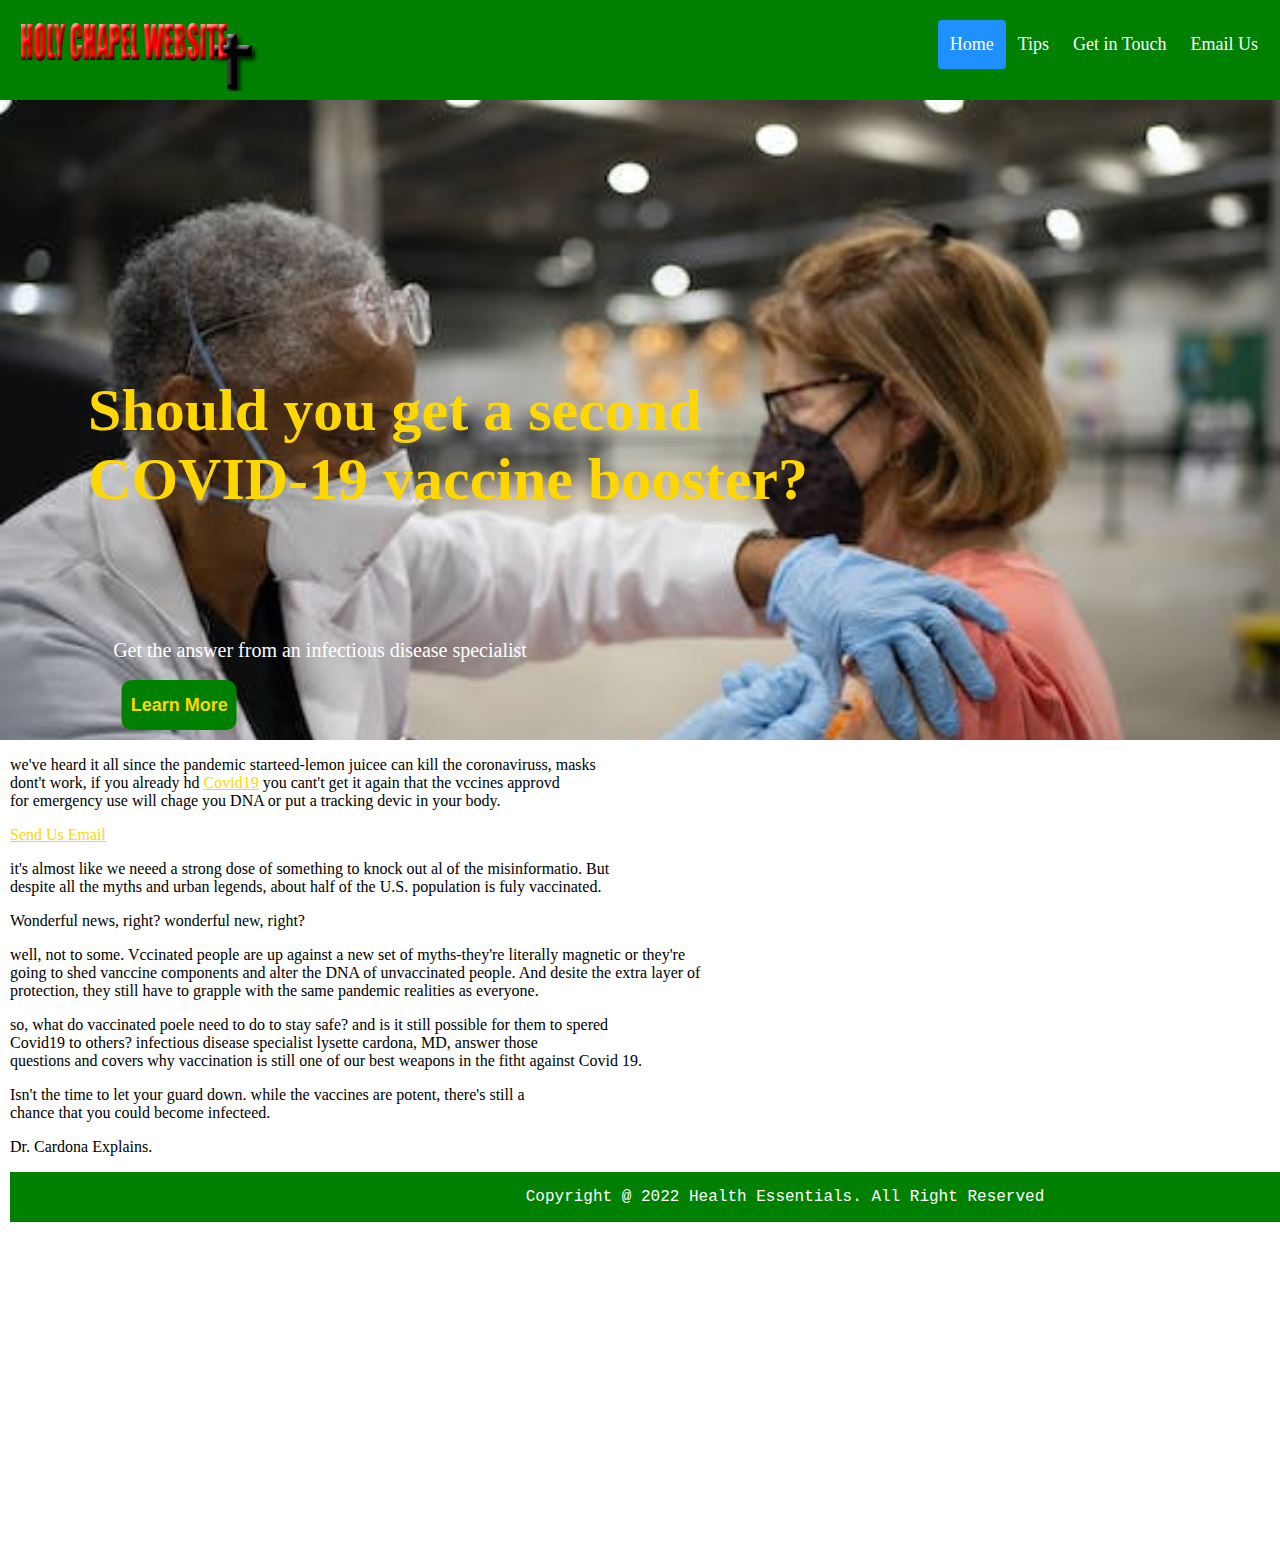
<file: eman.html>
<!DOCTYPE html>
<html lang="en">
<head>
    <meta charset="UTF-8">
    <meta http-equiv="X-UA-Compatible" content="IE=edge">
    <meta name="viewport" content="width=device-width, initial-scale=1.0">
    <title>Final Assignment</title>
    
    <style>
      body{
  margin: 0;
  padding: 0;
}
section{
  width: 100%;
  height:  70vh;
  background: url(background.png);
  padding-bottom: 10px;
  background-repeat: no-repeat;
  background-size: cover;
}
.header {
  overflow: hidden;
  background-color: green;
  padding: 20px 10px;
  height: 60px;
}
.header a {
  float: left;
  color: white;
  text-align: center;
  padding: 12px;
  text-decoration: none;
  font-size: 18px;
  line-height: 25px;
  border-radius: 4px;
}
.header a:hover {
  background-color: #ddd;
  color: black;
}

/* Style the active/current link*/
.header a.active {
  background-color: dodgerblue;
  color: white;
}

/* Float the link section to the right */
.header-right {
  float: right;
}

/* Add media queries for responsiveness - when the screen is 500px wide or less, stack the links on top of each other */
@media screen and (max-width: 500px) {
  .header a {
    float: none;
    display: block;
    text-align: left;
  }
  .header-right {
    float: none;
  }
}
.body1{
  width: 1550px;
  height: 800px;
  margin: 10px 10px 10px 10px;
  
}
.body2{
  overflow: hidden;
  background-color: green;
  text-align: center;
  font-family: 'Courier New', Courier, monospace;
}
.leftBox{
  color: gold;
  text-align: center;
  font-size: 32px;
}
.btnn{
  width: 115px;
  height: 50px;
  background: green;
  border: 1px;
  margin-top: 30px;
  font-size: 18px;
  border-radius: 10px;
  cursor: pointer;
  color: #fff; 
  transition: 0.5s ease-in-out;
  align-content: center;
  position: absolute;
top: 75%;
left: 14%;
transform: translate(-50%,-50%);
  
}

.btnn:hover{
  background: #fff;
  color: #ff7200;
  align-content: center;
}

.btnn a{
  text-decoration: none;
  color:gold;
  font-weight: bold;
  align-content: center;
}

.title h1{
color: gold;
font-size: 60px;
position: absolute;
top: 45%;
left: 35%;
transform: translate(-50%,-50%);
}
.title p{
color: white;
font-size: 20px;
position: absolute;
top: 70%;
left: 25%;
transform: translate(-50%,-50%);
}

iframe {    
  width:30%;    
  float:right;
  width: 30%;
  height: 250px;  
  padding-right: 15%;
  padding-left: 10%;
  top: 30px;  
}

.clear {    
  clear:both;    
}

    </style>
</head>
<!--Art 277 Assignment-->
<body>
    <div class="header" >
        <img src="logo.png">
        <div class="header-right">
          <a class="active" href="#home">Home</a>
          <a href="tips.html">Tips</a>
          <a href="get in Touch.html">Get in Touch</a>
          <a href="#about">Email Us</a>
        </div>
      </div>
      <!--This is my Final Project-->
      <section>
        <div class="title">
            <h1>Should you get a second<br> COVID-19 vaccine booster?</h1>
            <p>Get the answer from an infectious disease specialist</p>
            <button class="btnn"><a href="#">Learn More</a></button>
          </div>
          </div>
      </section>
      <body1>
        <div class="body1">
          <p>we've heard it all since the pandemic starteed-lemon juicee can kill the coronaviruss, masks<br /> 
            dont't work, if you already hd <a href="milto:covid19@gmail.com" style="color: gold;">Covid19</a> you cant't get it again that the vccines approvd <br /> 
            for emergency use will chage you DNA or put a tracking devic in your body. </p>
            <p><a href="milto:emmanuelsvayejr@gmail.com" style="color: gold;">Send Us Email</a></p>
            <p>it's almost like we neeed a strong dose of something to knock out al of the misinformatio. But<br />
              despite all the myths and urban legends, about half of the U.S. population is fuly vaccinated. 
              </p> <iframe width="350" height="200" src="https://www.youtube.com/embed/y2sHO9YSqbw" title="YouTube video player" frameborder="0" allow="accelerometer; autoplay; clipboard-write; encrypted-media; gyroscope; picture-in-picture" allowfullscreen></iframe>
              <p>Wonderful news, right? wonderful new, right? 
              </p>
              <p>well, not to some. Vccinated people are up against a new set of myths-they're literally magnetic or they're going to shed vanccine 
                components and alter the DNA of unvaccinated people. And desite the extra layer of protection, they still have to grapple with the same 
                pandemic realities as everyone. </p>
                <p>so, what do vaccinated poele need to do to stay safe? and is it still possible for them to spered <br />
                  Covid19 to others? infectious disease specialist lysette cardona, MD, answer those<br />
                  questions and covers why vaccination is still one of our best weapons in the fitht against Covid 19.</p>
                  <p>Isn't the time to let your guard down. while the vaccines are potent, there's still a <br />
                    chance that you could become infecteed. </p>
                    <p>Dr. Cardona Explains.</p>
                    <div class="body2">
                      <p style="color: white;">Copyright @ 2022 Health Essentials. All Right Reserved</p>
                    </div>
        </div>
      </body1>
</body>
</html>
</file>
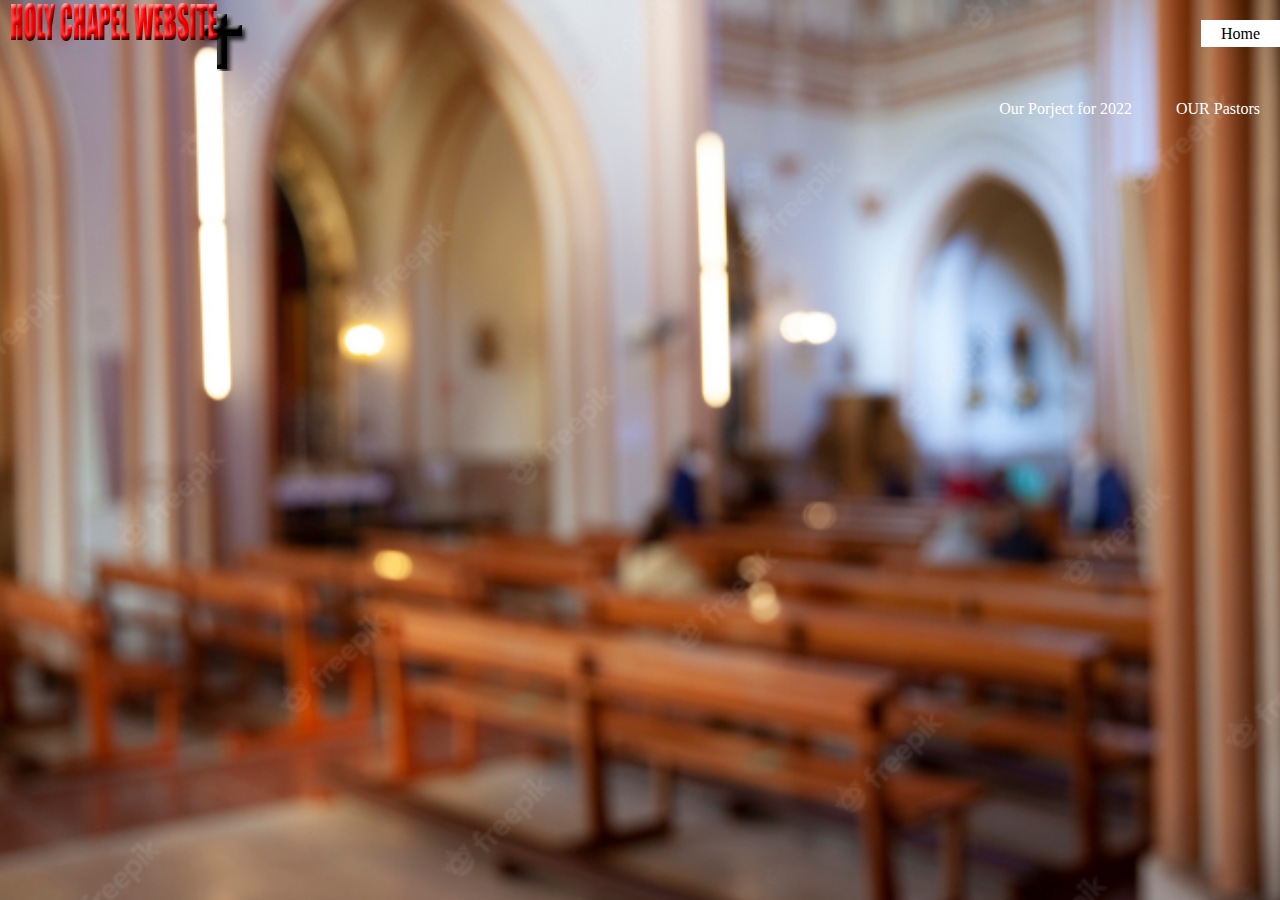
<file: Gallery.html>
<!DOCTYPE html>
<html lang="en">
<head>
    <meta charset="UTF-8">
    <meta http-equiv="X-UA-Compatible" content="IE=edge">
    <meta name="viewport" content="width=device-width, initial-scale=1.0">
    <title>Document</title>

    <style>
        *{
    margin: 0;
    padding: 0;
    font-family: century Goyhic;
}
header{
    background-image: url(3.jpg.png);
    height: 100vh;
    background-size: cover;
    background-position: center;

}
ul{
    float: right;
    list-style-type: none;
    margin-top: 25px;
    
}
ul li{
    display: inline-block;
}


ul li a{
    text-decoration: none;
    color: #fff;
    padding: 5px 20px;
    border: 1px solid transition;
    transition: 0.6s ease;
}
ul li a:hover{
    background-color: #fff;
    color: black;
}
ul li.active a{
    background-color: #fff;
    color: black;
}
ul{
    float: right;
    list-style-type: none;
    margin-top: 25px;
    
}
ul li{
    display: inline-block;
}


ul li a{
    text-decoration: none;
    color: #fff;
    padding: 5px 20px;
    border: 1px solid transition;
    transition: 0.6s ease;
}
ul li a:hover{
    background-color: #fff;
    color: black;
}
ul li.active a{
    background-color: #fff;
    color: black;
}
    </style>
</head>
<body>
    <ul>
        <li class="active"><a href="group10.html">Home</a></li>
    </ul>
    <header>
        <div class="main">
            <div class="logo">
                <img src="logo.png">
            </div>
            <ul>
                <li><a href="project.html">Our Porject for 2022</a></li>
                <li><a href="galll.html">OUR Pastors</a></li>  
            </ul>
        </header>
</body>
</html>
</file>
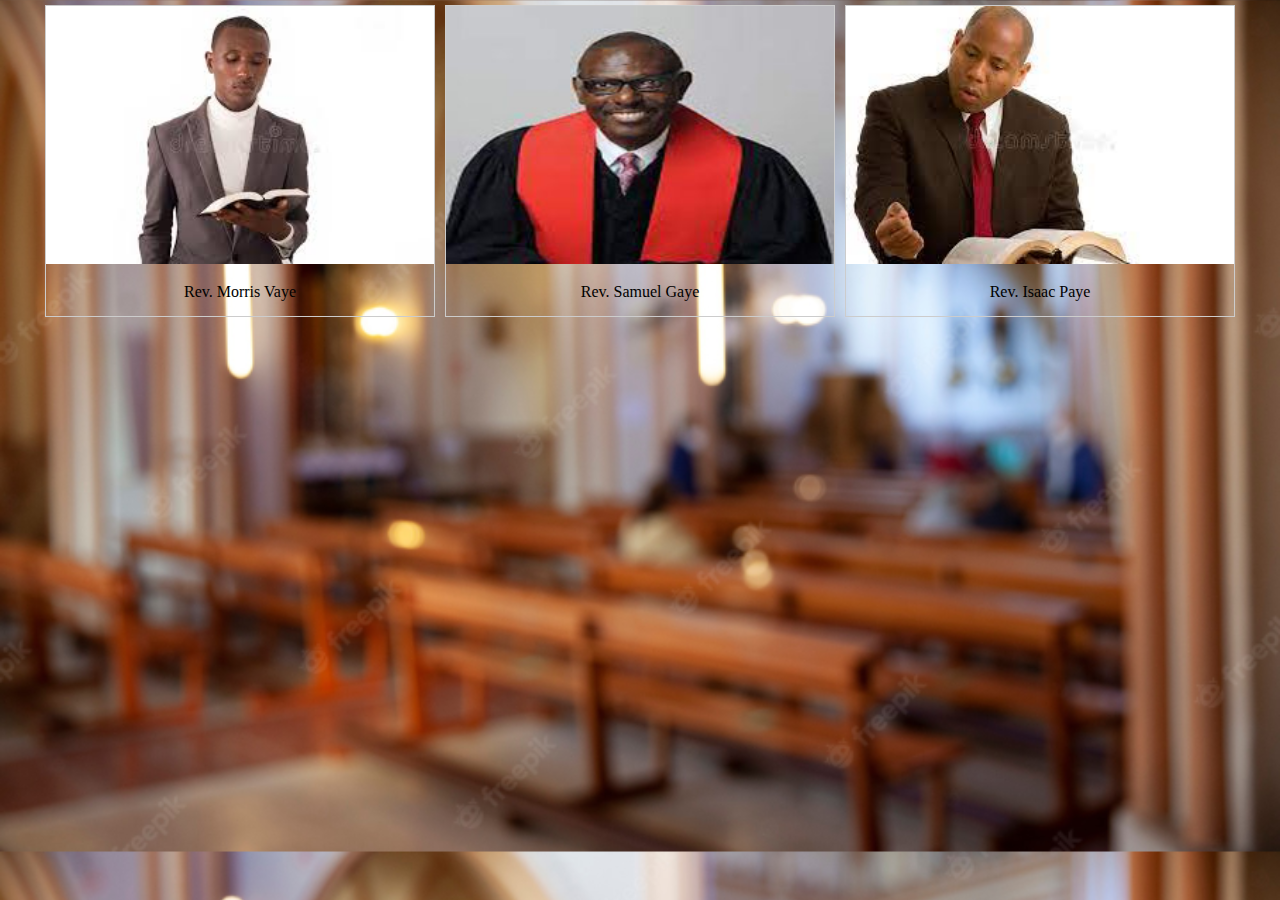
<file: galll.html>
<!DOCTYPE html>
<html lang="en">
<head>
    <meta charset="UTF-8">
    <meta http-equiv="X-UA-Compatible" content="IE=edge">
    <meta name="viewport" content="width=device-width, initial-scale=1.0">
    <title>Gallery</title>
<style>
    *{
        box-sizing: border-box;   
    }
    body{
        margin: 0px;
        background-image: url(3.jpg.png);
        background-size: cover;
    }
    .container{
        max-width: 1200px;
        margin: auto;
        overflow: auto;
    }
    .gallery{
        margin: 5px;
        border: 1px solid #ccc;
        float: left;
        width: 390px;

    }
    .gallery img{
        width: 100%;
        height: auto;
    }
    .desc{
        padding: 15px;
        text-align: center;
    }
</style>
</head>
<body>
    <div class="container">
         
        <div class="gallery">
            <img src="pastor.jpg.jpg">
            <div class="desc">Rev. Morris Vaye</div>
        </div>
        <div class="gallery">
            <img src="yes.jpg">
            <div class="desc">Rev. Samuel Gaye</div>
        </div>
        <div class="gallery">
            <img src="girl.jpg.jpg">
            <div class="desc">Rev. Isaac Paye</div>
        </div>
    </div>
</body>
</html>
</file>
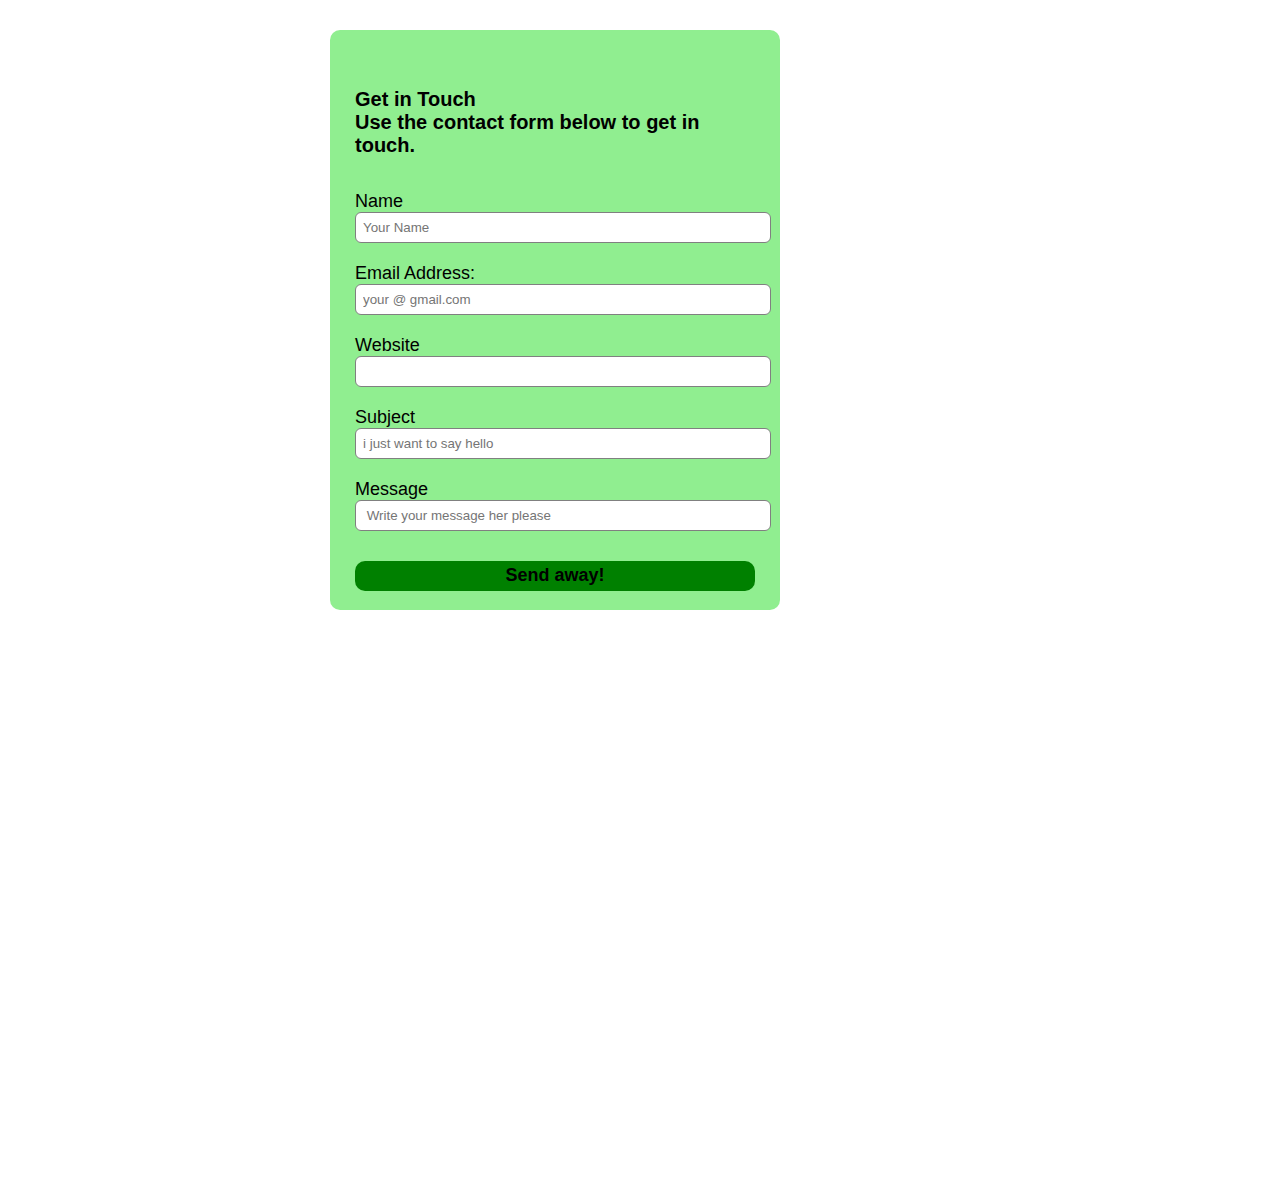
<file: get in Touch.html>
<!DOCTYPE html>
<html lang="en">
<head>
    <meta charset="UTF-8">
    <meta http-equiv="X-UA-Compatible" content="IE=edge">
    <meta name="viewport" content="width=device-width, initial-scale=1.0">
    <title>Get in Touch!</title>
<style>
    body{

background: white; 
 font-family: 'Roboto', sans-serif;
 border-radius: 3px;
 border-color: red; 
 
} 

form{
 width: 400px;
 margin-right: 20px;
 height: 530px;
 align-items: center;
}
.form{
 width: 400px;
 height: 530px;
 background: lightgreen;
 position: absolute;
 top: 30px;
 right: 500px;
 border-radius: 10px;
 padding: 25px;
}
.continer2{
 width: 400px;
 height: 530px;
 position: absolute;
 top: 600px;
 right: 550px;
 padding: 25px;
}
.body2{
 overflow: hidden;
 background-color: green;
 text-align: center;
 font-family: 'Courier New', Courier, monospace;
}
.form,h1{
 font-size: 20px;
}
form label{
 display: flex;
 margin-top: 20px;
 font-size: 18px;
 align-content: center;
}
form input{
 width: 100%;
 padding: 7px;
 border: none;
 border: 1px solid gray;
 border-radius: 6px;
 outline: none;
 align-content: center;
}
input[type="button"]{
 width: 320px;
 height: 35px;
 margin-top: 20px;
 border: none;
 background-color: #344a72;
 color: white;
 font-size: 18px;
 align-content: center;

}

.btnn{
 width: 400px;
 height: 30px;
 background: green;
 border: none;
 margin-top: 30px;
 font-size: 18px;
 border-radius: 10px;
 cursor: pointer;
 color: #fff; 
 transition: 0.5s ease-in-out;
 align-content: center;
}

.btnn:hover{
 background: #fff;
 color: #ff7200;
 align-content: center;
}

.btnn a{
 text-decoration: none;
 color: #000;
 font-weight: bold;
 align-content: center;
}

</style>
</head>
<!--Art 277-->
<body>
    <div class="form">
    <form action="http://facebook.com" method="get">
        <label><h1>Get in Touch<br>Use the contact form below to get in touch.</h1></label>
        <label>Name</label>
        <input type="text" placeholder="Your Name ">
        <label>Email Address:</label>
        <input type="Email" placeholder="your @ gmail.com">
        <label>Website</label>
        <input type="Webiste" placeholder="">
        <label>Subject</label>
        <input type="Subject" placeholder="i just want to say hello">
        <label>Message</label>
        <input type="Message" placeholder=" Write your message her please">
         <button class="btnn"><a href="#">Send away!</a></button>
        </div>
        </form>
        <div class="continer2">
            <iframe src="https://www.google.com/maps/embed?pb=!1m18!1m12!1m3!1d63453.94084648042!2d-10.791717716853858!3d6.280644986213208!2m3!1f0!2f0!3f0!3m2!1i1024!2i768!4f13.1!3m3!1m2!1s0xf0a028efee6fb9d%3A0x8aa752fabad1d6ba!2sSinkor%2C%20Monrovia%2C%20Liberia!5e0!3m2!1sen!2s!4v1670063060635!5m2!1sen!2s" width="600" height="450" style="border:0;" allowfullscreen="" loading="lazy" referrerpolicy="no-referrer-when-downgrade"></iframe>
        </div>
        <!---Emmanuel S Vaye Jr.-->
</div>
</body>
</html>
</file>
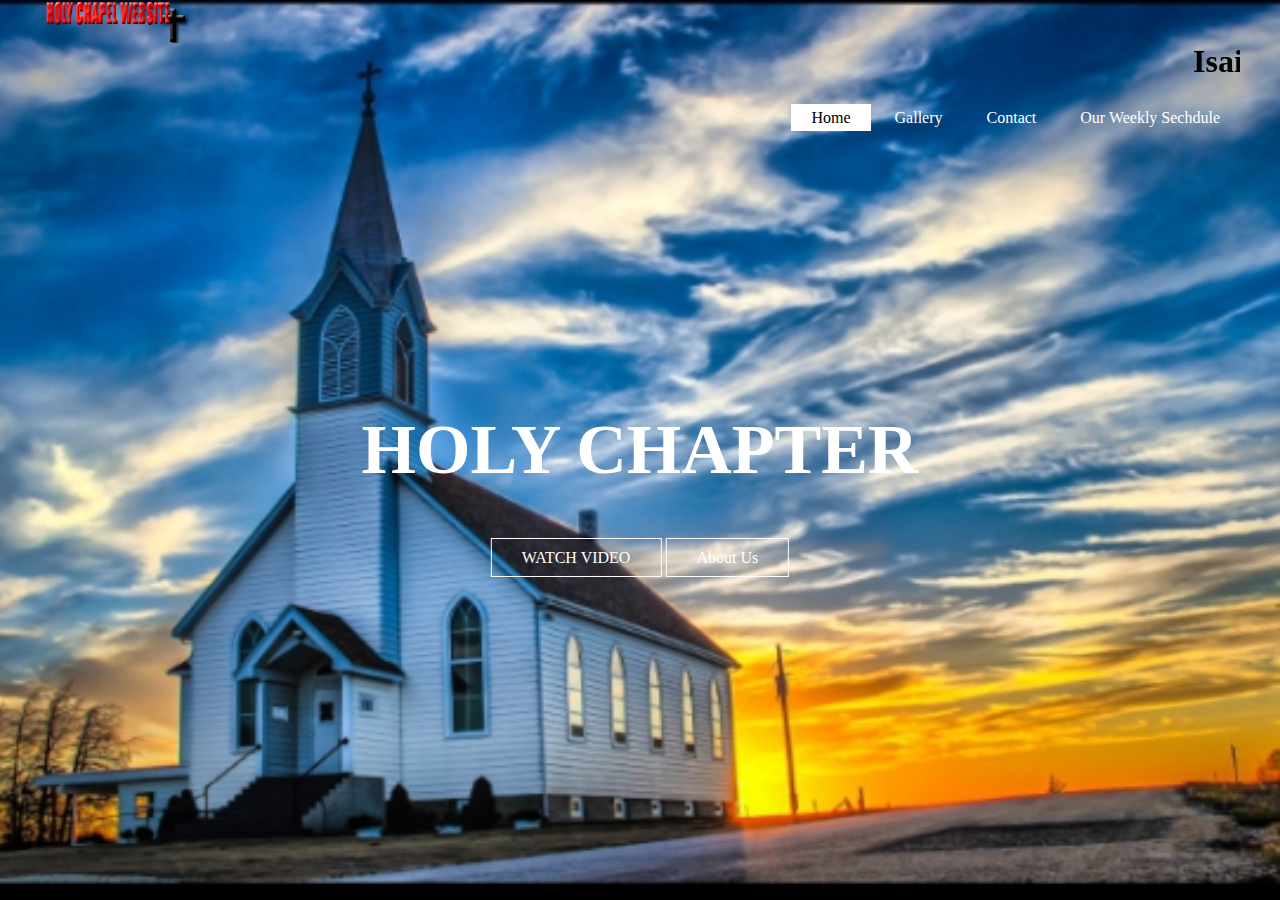
<file: group10.html>
<!DOCTYPE html>
<html lang="en">
<head>
    <title>Project</title>

    <style>
        *{
    margin: 0;
    padding: 0;
    font-family: century Goyhic;
}
header{
    background-image: url(2.jpg.png);
    height: 100vh;
    background-size: cover;
    background-position: center;

}
ul{
    float: right;
    list-style-type: none;
    margin-top: 25px;
    
}
ul li{
    display: inline-block;
}


ul li a{
    text-decoration: none;
    color: #fff;
    padding: 5px 20px;
    border: 1px solid transition;
    transition: 0.6s ease;
}
ul li a:hover{
    background-color: #fff;
    color: black;
}
ul li.active a{
    background-color: #fff;
    color: black;
}
.logo img{
    float: left;
    width: 150px;
    height: auto;
}
.main{
    max-width: 1200px;
    margin: auto;
}
.title{
    position: absolute;
    top: 50%;
    left: 50%;
    transform: translate(-50%,-50%);
}
.title h1{
    color: #fff;
    font-size: 70px;  
}
.content{
    width: 100%;
    position: absolute;
    top: 30%;
}
.buttom{
    position: absolute;
    top: 62%;
    left: 50%;
    transform: translate(-50%,-50%);
}
.btn{
    border: 1px solid #fff;
    padding: 10px 30px;
    color: #fff;
    text-decoration: none;
    transition: 0.6s ease;
}
.btn:hover{
    background-color: #fff;
    color: black;
}

    </style>
    
</head>
<!---This is Group #10 Final Project-->
<body>
    <header>
        <div class="main">
            <div class="logo">
                <img src="logo.png">
            </div>
            <marquee direction="left-only style="color: red; border:black ;"><h1>Isaiah 54:17</h1></marquee>
            <ul>
                <li class="active"><a href="home.html">Home</a></li>
                <li><a href="Gallery.html">Gallery</a></li>
                <li><a href="contact.html">Contact</a></li>  
                <li><a href="week.html">Our Weekly Sechdule</a></li> 
            </ul>
        </div>
        <div class="title">
            <h1>HOLY CHAPTER</h1>
        </div>
        <div class="buttom">
            <a href="watch video.html" class="btn">WATCH VIDEO</a>
            <a href="Learn More.html" class="btn">About Us</a>
        </div>
        <!---Name of Group Member
            1. Vivan D. Kam 
            2. Wesley J. Paygar
            3. John F. Matawee
            4.  Masoold Minor 
            5.  Peter Quiah 
            6. Emmanuel S Vaye -->
    </header>
</body>
</html>
</file>
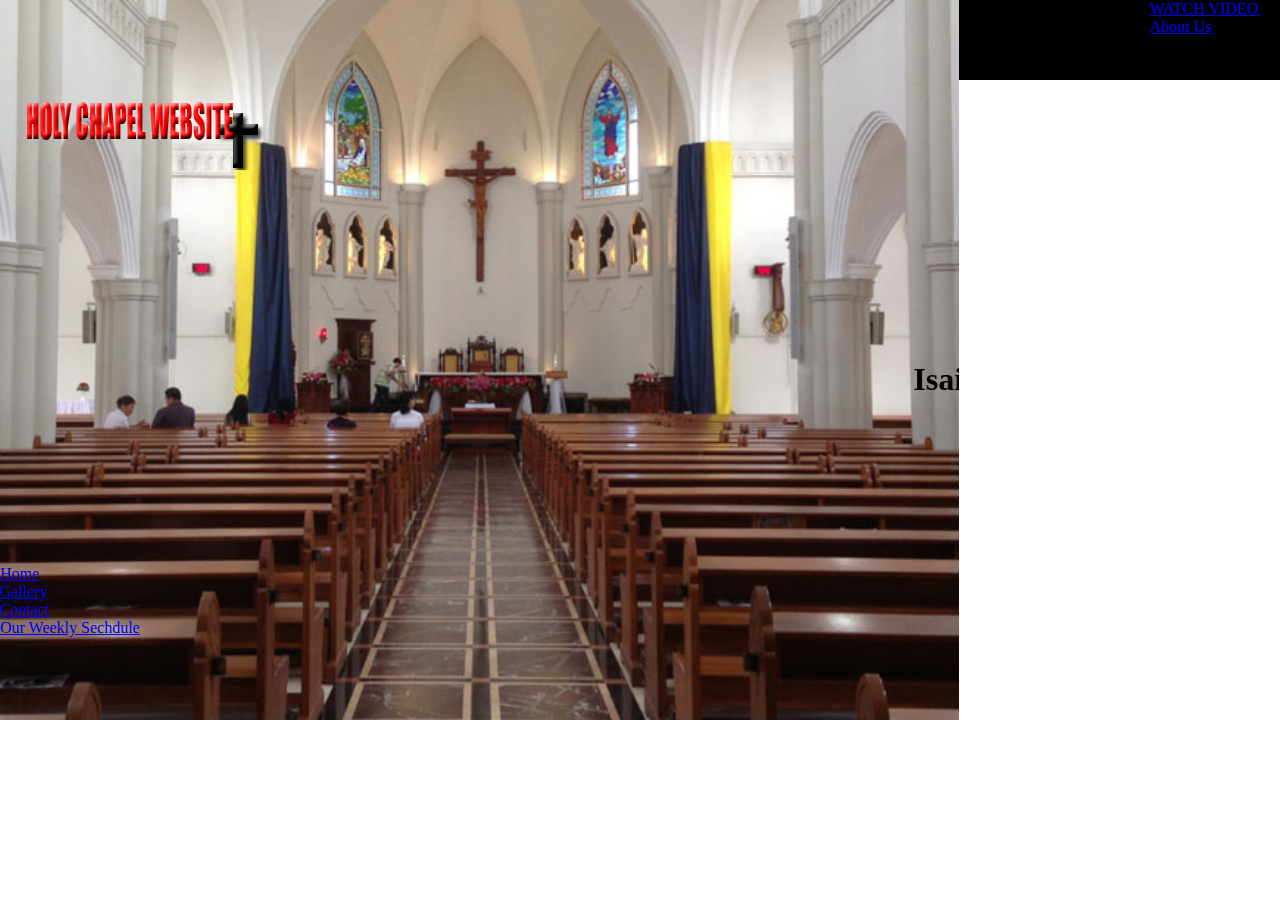
<file: group10project.html>
<!DOCTYPE html>
<html lang="en">
<head>
    <title>Project</title>
    <link rel="stylesheet" type="text/css" href="style.css">
    
</head>
<body>
    <header>
        <div class="main">
            <div class="logo">
                <img src="logo.png">
            </div>
            <marquee direction="left-only style="color: red; border:black ;"><h1>Isaiah 54:17</h1></marquee>
            <ul>
                <li class="active"><a href="home.html">Home</a></li>
                <li><a href="Gallery.html">Gallery</a></li>
                <li><a href="contact.html">Contact</a></li>  
                <li><a href="week.html">Our Weekly Sechdule</a></li> 
            </ul>
        </div>
        <div class="title">
            <h1>HOLY CHAPTER</h1>
        </div>
        <div class="buttom">
            <a href="Praise_and_worshi.mp4.mp4" class="btn">WATCH VIDEO</a>
            <a href="Learn More.html" class="btn">About Us</a>
        </div>
    </header>
</body>
</html>
</file>
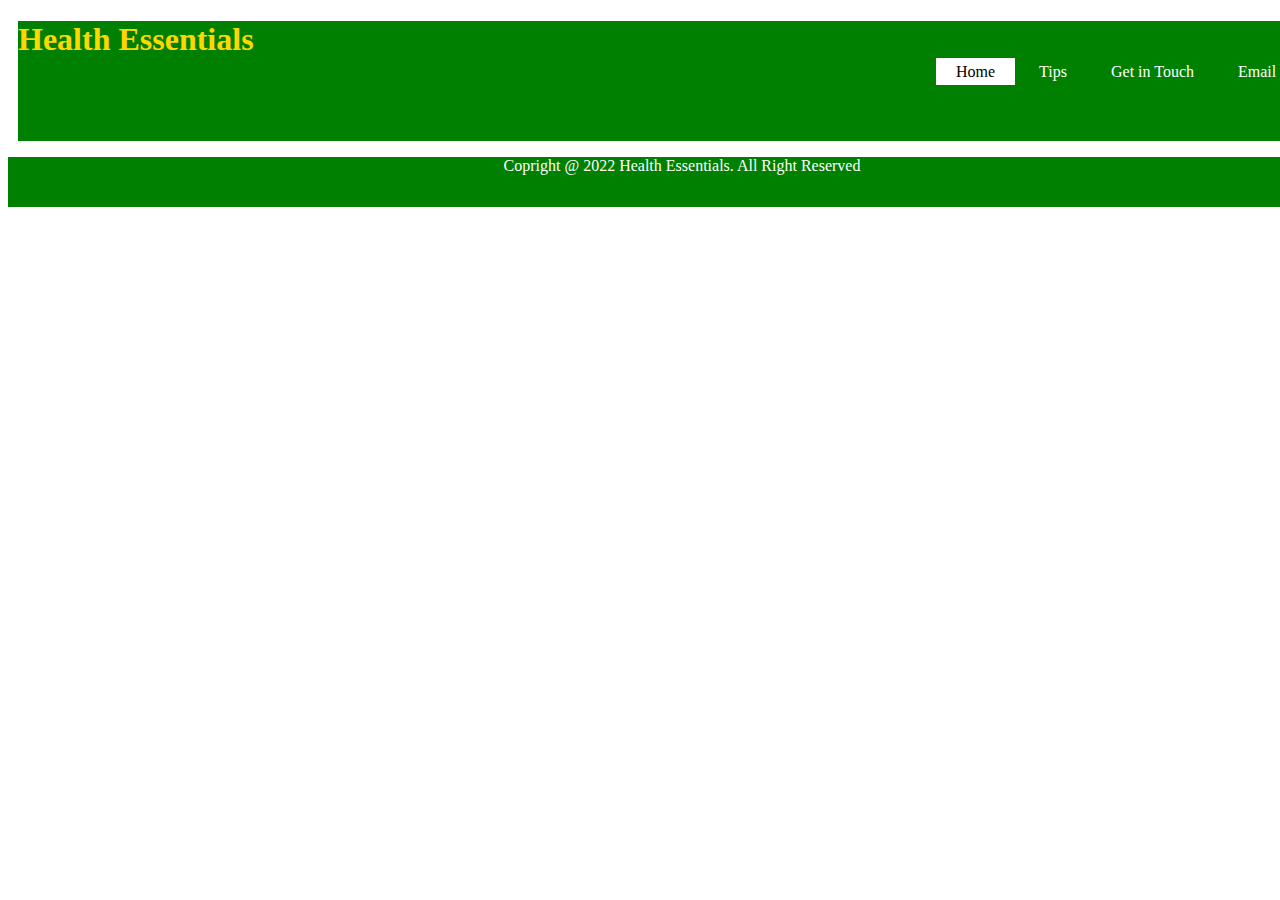
<file: header.html>
<!DOCTYPE html>
<html lang="en">
<head>
    <meta charset="UTF-8">
    <meta http-equiv="X-UA-Compatible" content="IE=edge">
    <meta name="viewport" content="width=device-width, initial-scale=1.0">
    <title>Final Assignment</title>
    <link rel="stylesheet" type="text/css" href="header.css">
</head>
<body>
    <div>
        <div id="body1">
            <h1>Health Essentials</h1>
            <ul>
                <li class="active"><a href="">Home</a></li>
                <li><a href="">Tips</a></li>
                <li><a href="">Get in Touch </a></li>  
                <li><a href="">Email Us</a></li> 
            </ul>
        </div>

        <div id="body2">
            <p>Copright @ 2022 Health Essentials. All Right Reserved</p>
        </div>

    </div>
</body>
</html>
</file>
<file: style.css>
*{
    margin: 0;
    padding: 0;
    box-sizing: border-box;
}

/* header styling */

header{
    background: black;
    display: flex;
    width: 100%;
    justify-content: center;
    height: 80px;
    position: sticky;
    z-index: 99;
}

.header__container{
    margin: 5px 20px;
    display: flex;
    justify-content: space-between;
    width: 100%;

}

.logo span{
    -webkit-text-fill-color: transparent;
    -moz-text-fill-color: transparent;
    background-color: gold;
    background-image: linear-gradient(to right, red 0%, red 2%, gold 100%);
}

.logo{
    color: #fff;
    font-size: 2rem;
    font-weight: bold;
    padding: 1rem;
}

.nav{
    display: flex;
    align-items: center;
}

.nav li{
    padding: 0 8px;
    margin: 0 auto;
    list-style: none;
}

.nav li a{
    text-decoration: none;
    color: rgb(192, 182, 182);
    font-size: 1.3rem;
}

/* main styling */

.main{
    display: grid;
    grid-template-columns: 1fr;
    justify-content: center;
    align-items: center;
    width: 100%;
    height: 80vh;
    background: rgb(201, 190, 190);
    background-image: url(header.jpg);
    background-size: cover;
    background-repeat: no-repeat;
    background-position: center;

}

.you{
    
    -webkit-text-fill-color: transparent;
    -moz-text-fill-color: transparent;
    background-color: gold;
    background-image: linear-gradient(to right, red 0%, red 2%, gold 100%);
}


.main__container{
    margin: 4rem auto;
    text-align: center;
}

.main__container h1{
    font-size: 3rem;
    font-weight: bold;
}

.main__container h2{
    font-size: 2rem;
}

.main__container h3{
    font-size: 4rem;
}

/* services styling */

.section{
    display: grid;
    width: 100%;
    height: 80vh;
    justify-content: center;
    text-align: center;
    margin: 7rem auto;
}

.service__title{
    font-size: 3rem;
}

.service__container{
    display: flex;
    justify-content: center;
    align-items: center;
    width: 100%;
}

.service__card-container{
    display: grid;
    grid-template-columns: 1fr 1fr 1fr;
}

.service__card{
    width: 350px;
    height: 450px;
    padding: 4px 2rem;
    text-align: start;
}

.service__card img{
    width: 300px;
    border-radius: 3px;
}

.service__card h3{
    font-size: 1.5rem;
    padding: 10px 0;
}

.service__card button{
    padding: 8px 22px;
    margin: 10px 0;
    font-size: 1.1rem;
    border: 3px;
    border: none;
    border-radius: 4px;
    cursor: pointer;
    background-color: rgba(255, 102, 0, 0.692);


}

/* footerStyling */

.footer{
    background: black;
    width: 100%;
    height: 40vh;
}

.footer__container{
    display: flex;
    align-items: center;
    width: 80%;
    height: 200px;
    margin: 2rem 4rem;
    justify-content: space-between;
    padding: 0 4rem;
}

.footer__card{
    color: #fff;
}

.social__media{
    display: flex;
    flex-direction: column;
    justify-content: center;
}

.social__media h2{
    color: #fff;
    margin-top: 5rem;
    margin-bottom: 1rem;;
}
.social__media a{
    text-decoration: none;
    font-size: 1.25rem;
    color: #fff;
}

.copy__right{
    color: rgb(212, 203, 203);
    width: 100%;
    margin: 2rem auto;
    text-align: center;
}


/* about page Styling */

.about{
    width: 100%;
    height: 100vh;
    display: grid;
    grid-template-columns: 1fr;
    background-image: url(header.jpg);
    background-size: cover;
    background-repeat: no-repeat;
    background-position: center;

}

.about__container{
    display: grid;
    grid-template-columns: 1fr 1fr;
    width: 100%;
    height: 100vh;
    justify-content: center;
}

.about__card{
    width: 450px;
    height: 500px;
    margin: 6rem auto;
    background-color: grey;
    border-radius: 5px;
    padding: 2rem 4rem;
}


form{
    margin-top: 3rem;
    display: flex;
    flex-direction: column;
}
 form :nth-child(1){
     padding: 18px 10px;
     border: none;
     border-radius: 4px;
     height: 3rem;
     font-size: 1.2rem;
     outline: none;
 }
 form :nth-child(2){
     padding: 18px 10px;
     border: none;
     border-radius: 4px;
     height: 3rem;
     font-size: 1.2rem;
     margin-top: .58rem;
     outline: none;
 }

 .about__message{
     margin-top: .5rem;
     height: 12rem;
     border: none;
     border-radius: 4px;
     display: flex;
     width: 100%;
     padding-bottom:9rem ;
     outline: none;
     font-size: 1.2rem;
     padding-left: 10px;
 }
 

 form button{
     margin-top: .5rem;
     width: 9rem;
     height: 3.2rem;
     text-align: center;
     padding: 0 3rem;
     border:none;
     border-radius: 4px;
     outline: none;
     font-size: 1.1rem;

 }

 /* activities styling */

 .activities__banner{
     
     background-size: cover;
     background-position: center;
     background-repeat: no-repeat;
     width: 100%;
     height: 100vh;
     background-color: rgba(0,0,0,0.9);
 }

 .activities__container{
     display: flex;
     flex-direction: column;
     justify-content: center;
     align-items: center;
     width: 80%;
     height: 100%;
     margin: 0 auto;

 }

 .activities__container h2{
     font-size: 4rem;
 }

 .activities__container h3{
     color: #fff;
     font-size: 2rem;
     padding: 1.1rem 0;
 }

 .activities__container p {
     font-size: 1.1rem;
     color: black;
     font-weight: bold;
     padding: 1rem 2rem;
     background-color: rgb(196, 184, 184);
     border-radius: 2rem;
 }

 .activities__container h1{
     font-size: 2.4rem;
     padding: .3rem 0;
 }

 .activities__container ul{
     display: flex;
     justify-content: center;
     align-items: center;
 }

 .activities__container ul li{
     padding: 1rem 2rem;
     list-style: none;
 }

 .activities__container ul li a{
     font-size: 2rem;
     text-decoration: none;
     background-color: rgba(255, 102, 0, 0.692);
     color:black;
     padding: 10px 14px;
     border: none;
     border-radius: 5px;
 }


 /* schelule styling */

 .schedule{
     width: 100%;
     height: 80vh;
     margin: 3rem auto;
 }

 .schedule__container{
     width: 100%;
     display: flex;
     margin: 0 auto;
     flex-direction: column;
     justify-content: center;
     text-align: center;
 }

 .schedule__container h2{
     font-size: 3rem;
     margin: 3rem auto;
 }

 .schedule__container h3{
     font-size: 2rem;
 }

 .schedule__card-container{
     display: flex;
     justify-content: space-between;

 }

 .schedule__card{
     width: 400px;
     padding: 3rem 2rem;
 }

 /* video styling */
</file>
<file: contact.css>
body{
    background-image: url(3.jpg.png);
    background-repeat: no-repeat;
    background-size: cover;
} 
.h1{
    border: 10px;
}
</file>
<file: header.css>
#body1{
    background-color: green;
    width: 1300px;
    height: 120px;
    text-align: left;
    padding: 0px;
    margin: 0px;
    margin-left: 10px;
    

}
#body2{
    background-color: green;
    width: 1348px;
    height: 50px;
    text-align: left;
    padding: 0px;
    float:bottom ;
}
.body2, p{
    color: white;
    text-align: center;
    padding-bottom: 100px;
}
.body, h1{
    color: gold;
    margin-bottom: 5px;
    
}
ul{
    float: right;
    list-style-type: none;
    margin-top: 0px;
    
}
ul li{
    display: inline-block;
}
ul li a{
    text-decoration: none;
    color: #fff;
    padding: 5px 20px;
    border: 1px solid transition;
    transition: 0.6s ease;
}
ul li a:hover{
    background-color: #fff;
    color: black;
}
ul li.active a{
    background-color: #fff;
    color: black;
}
</file>
